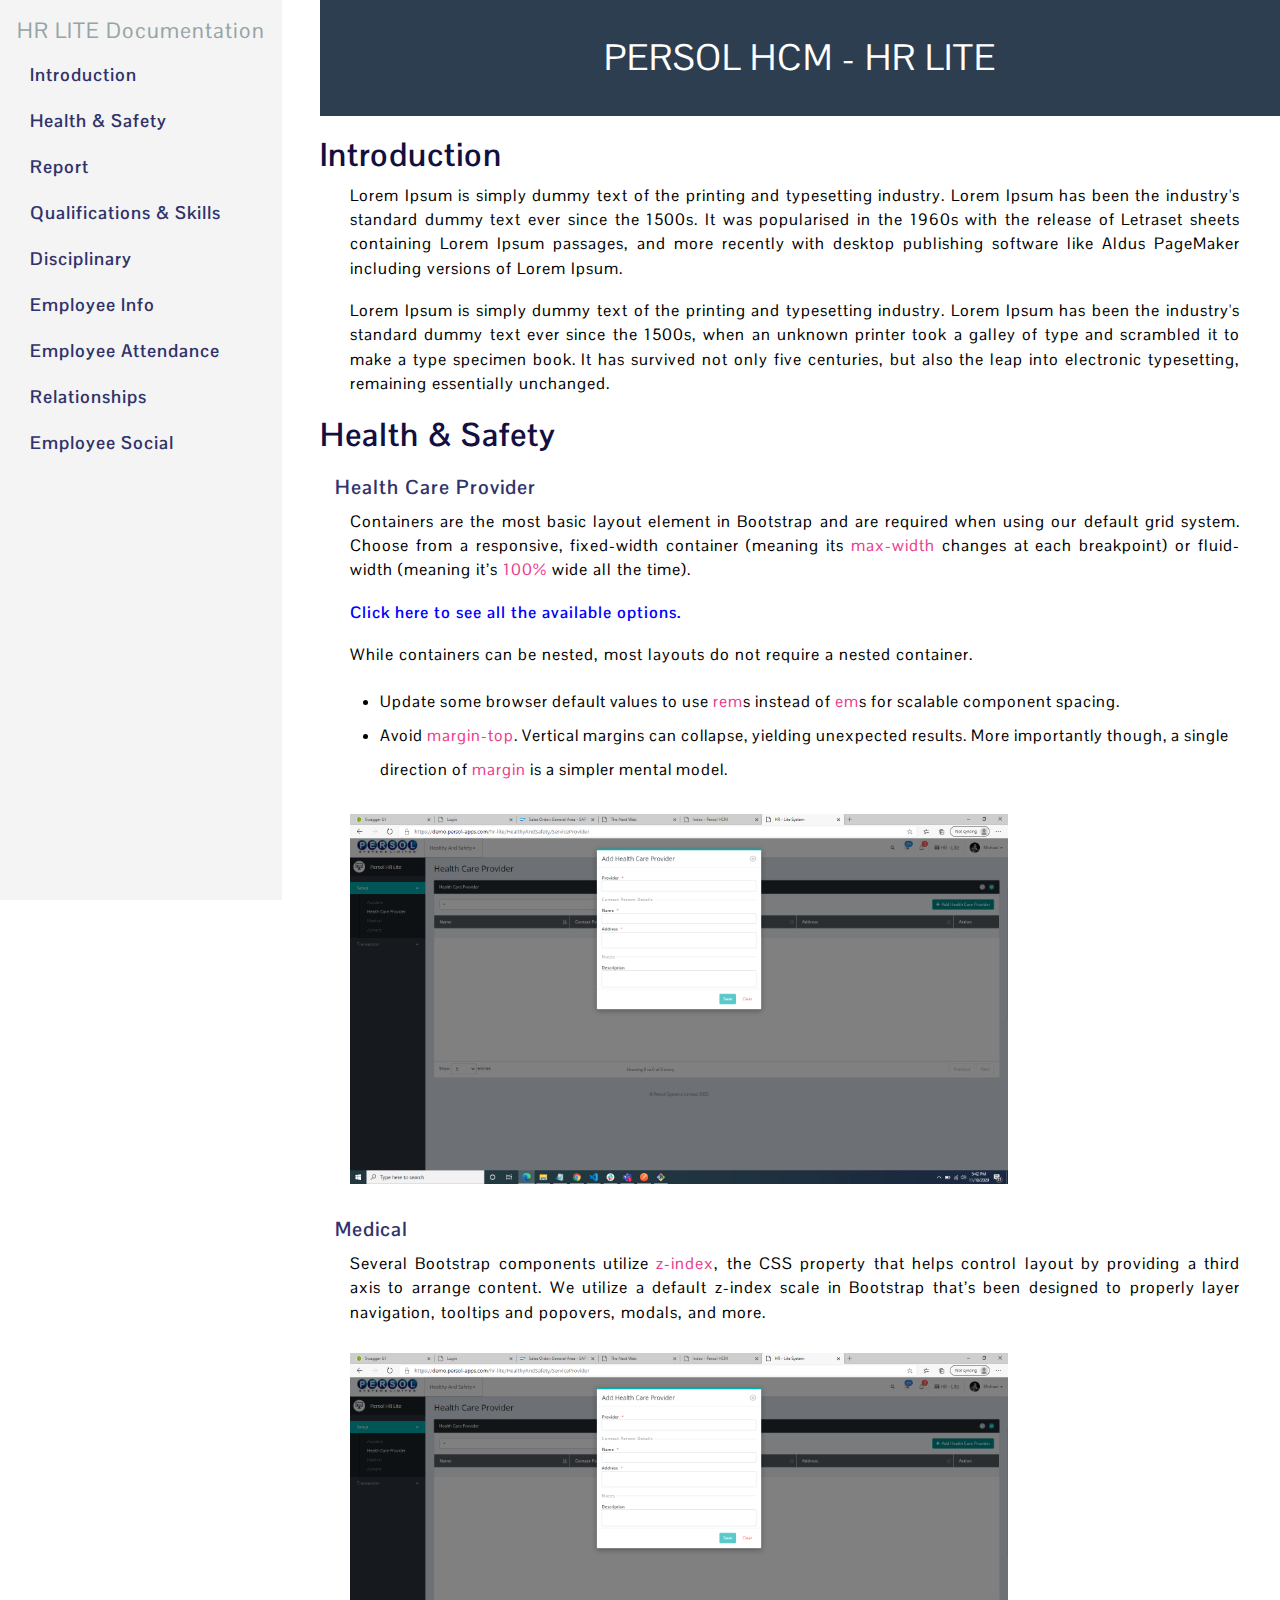
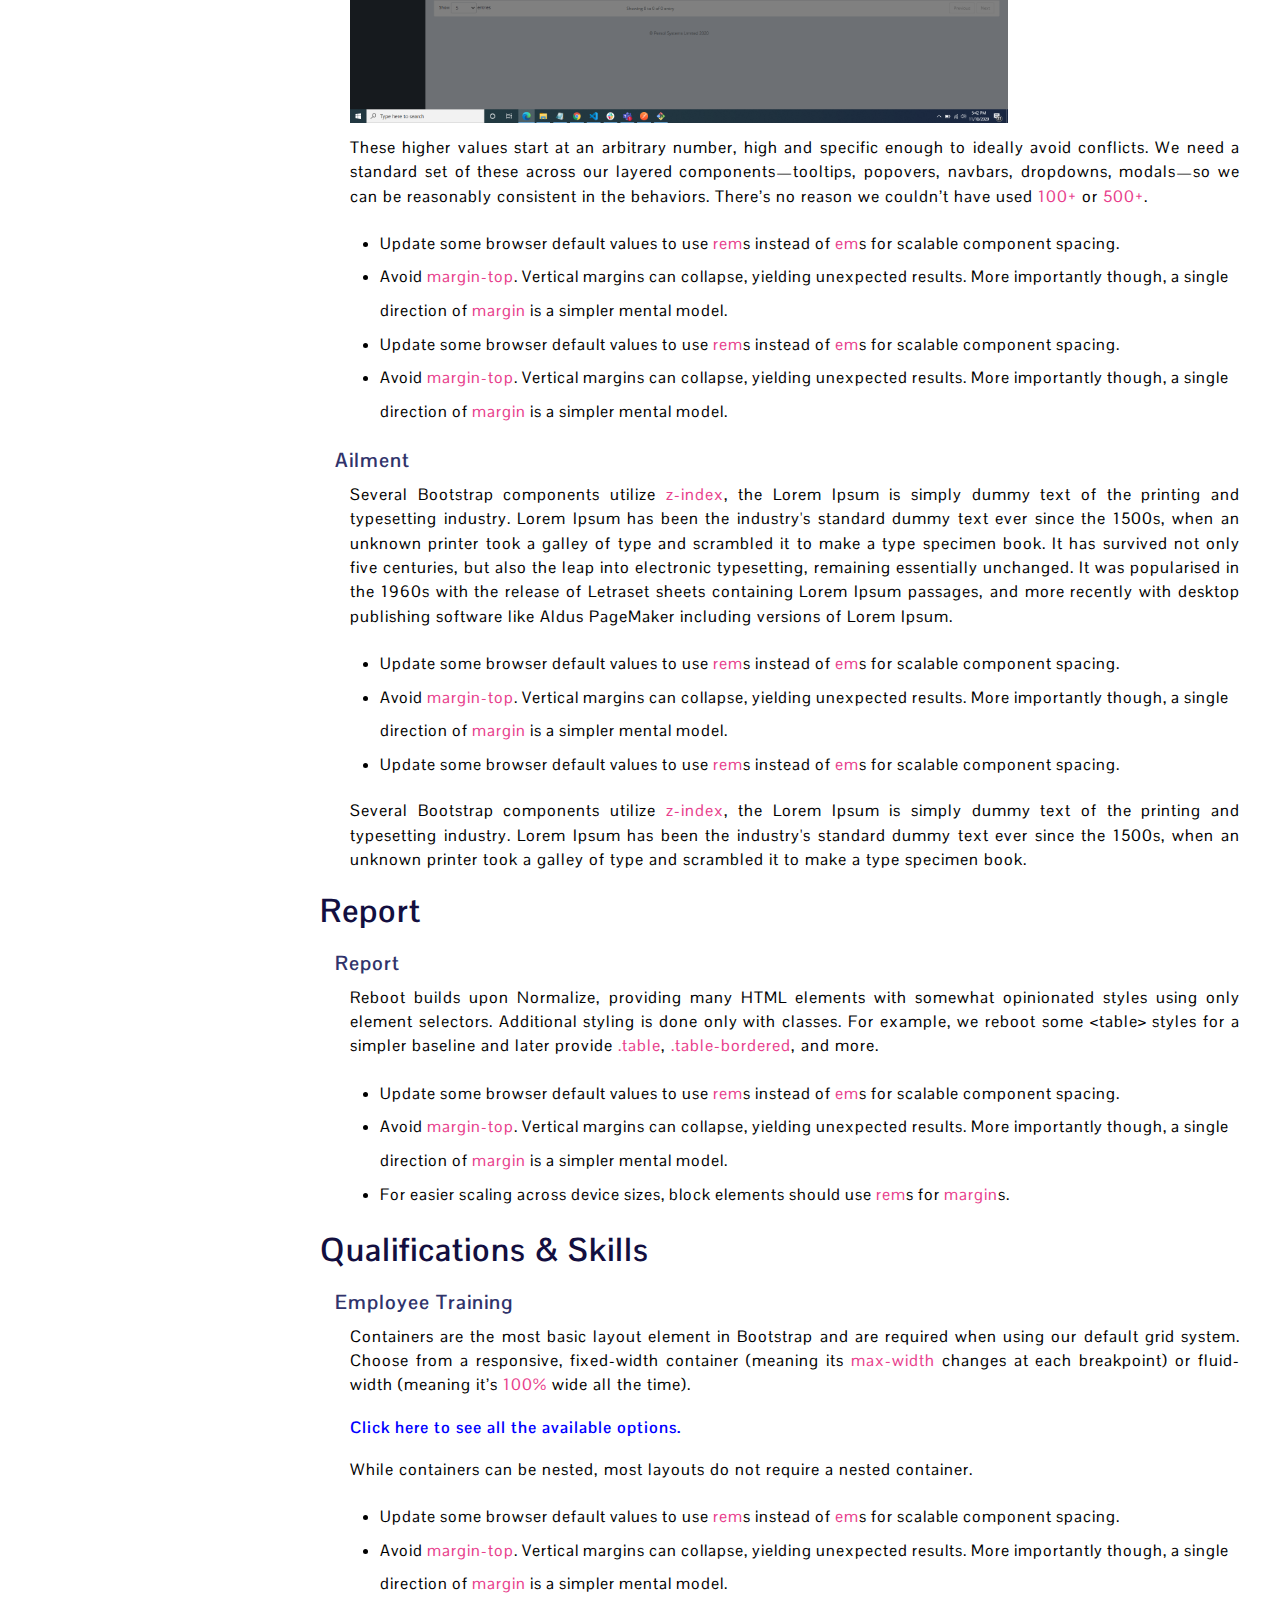
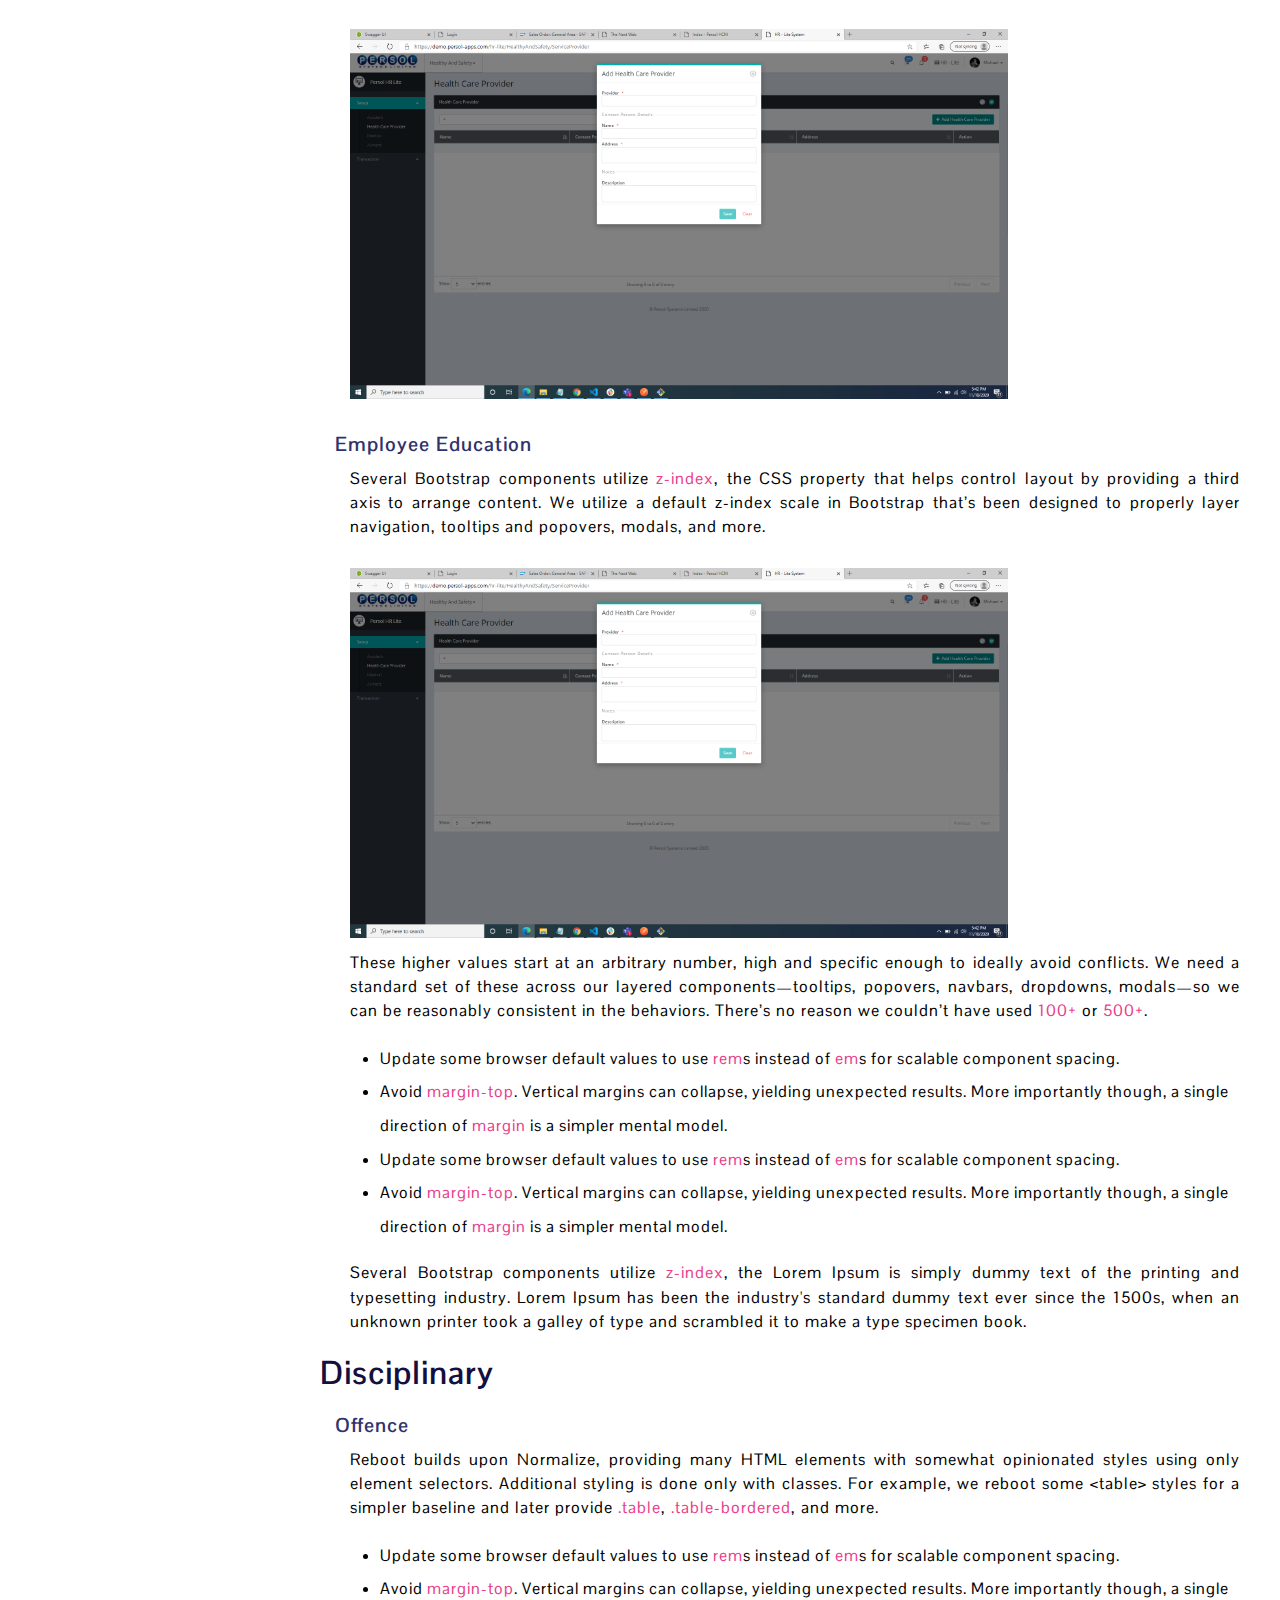
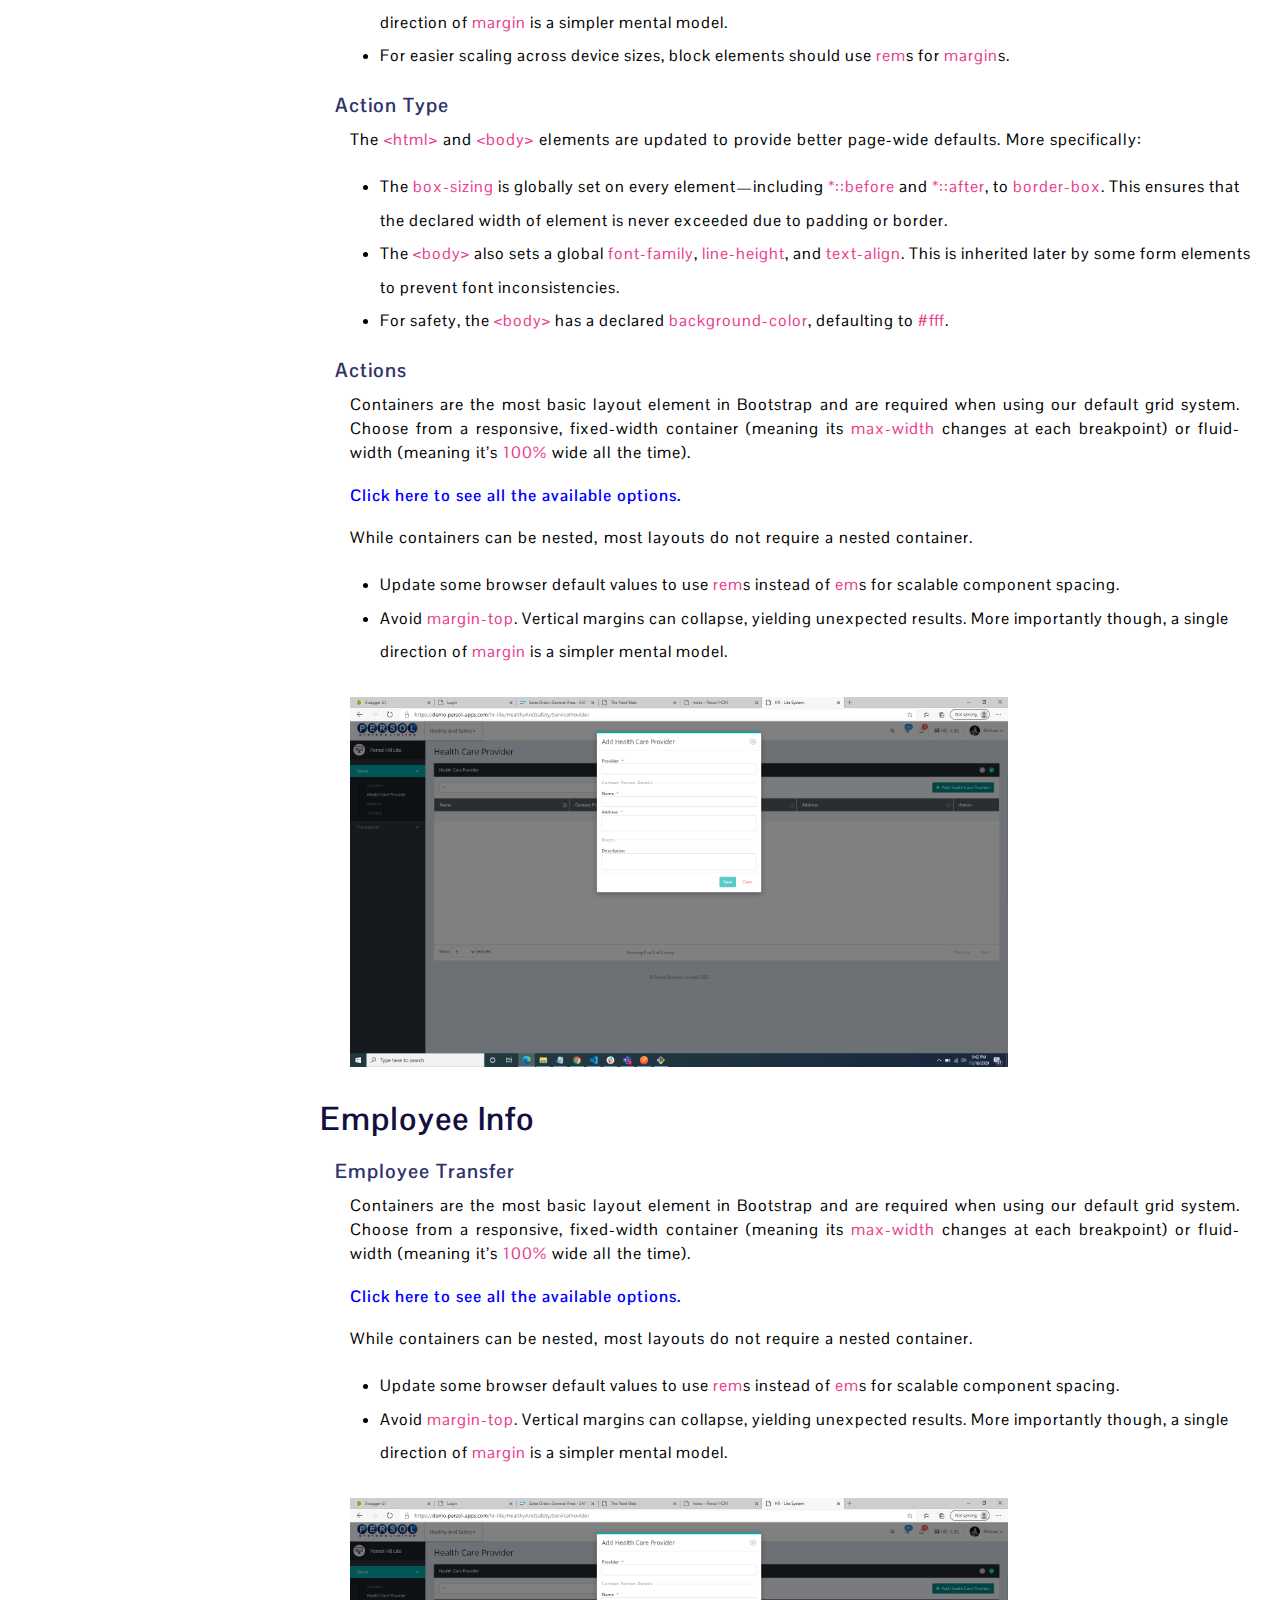
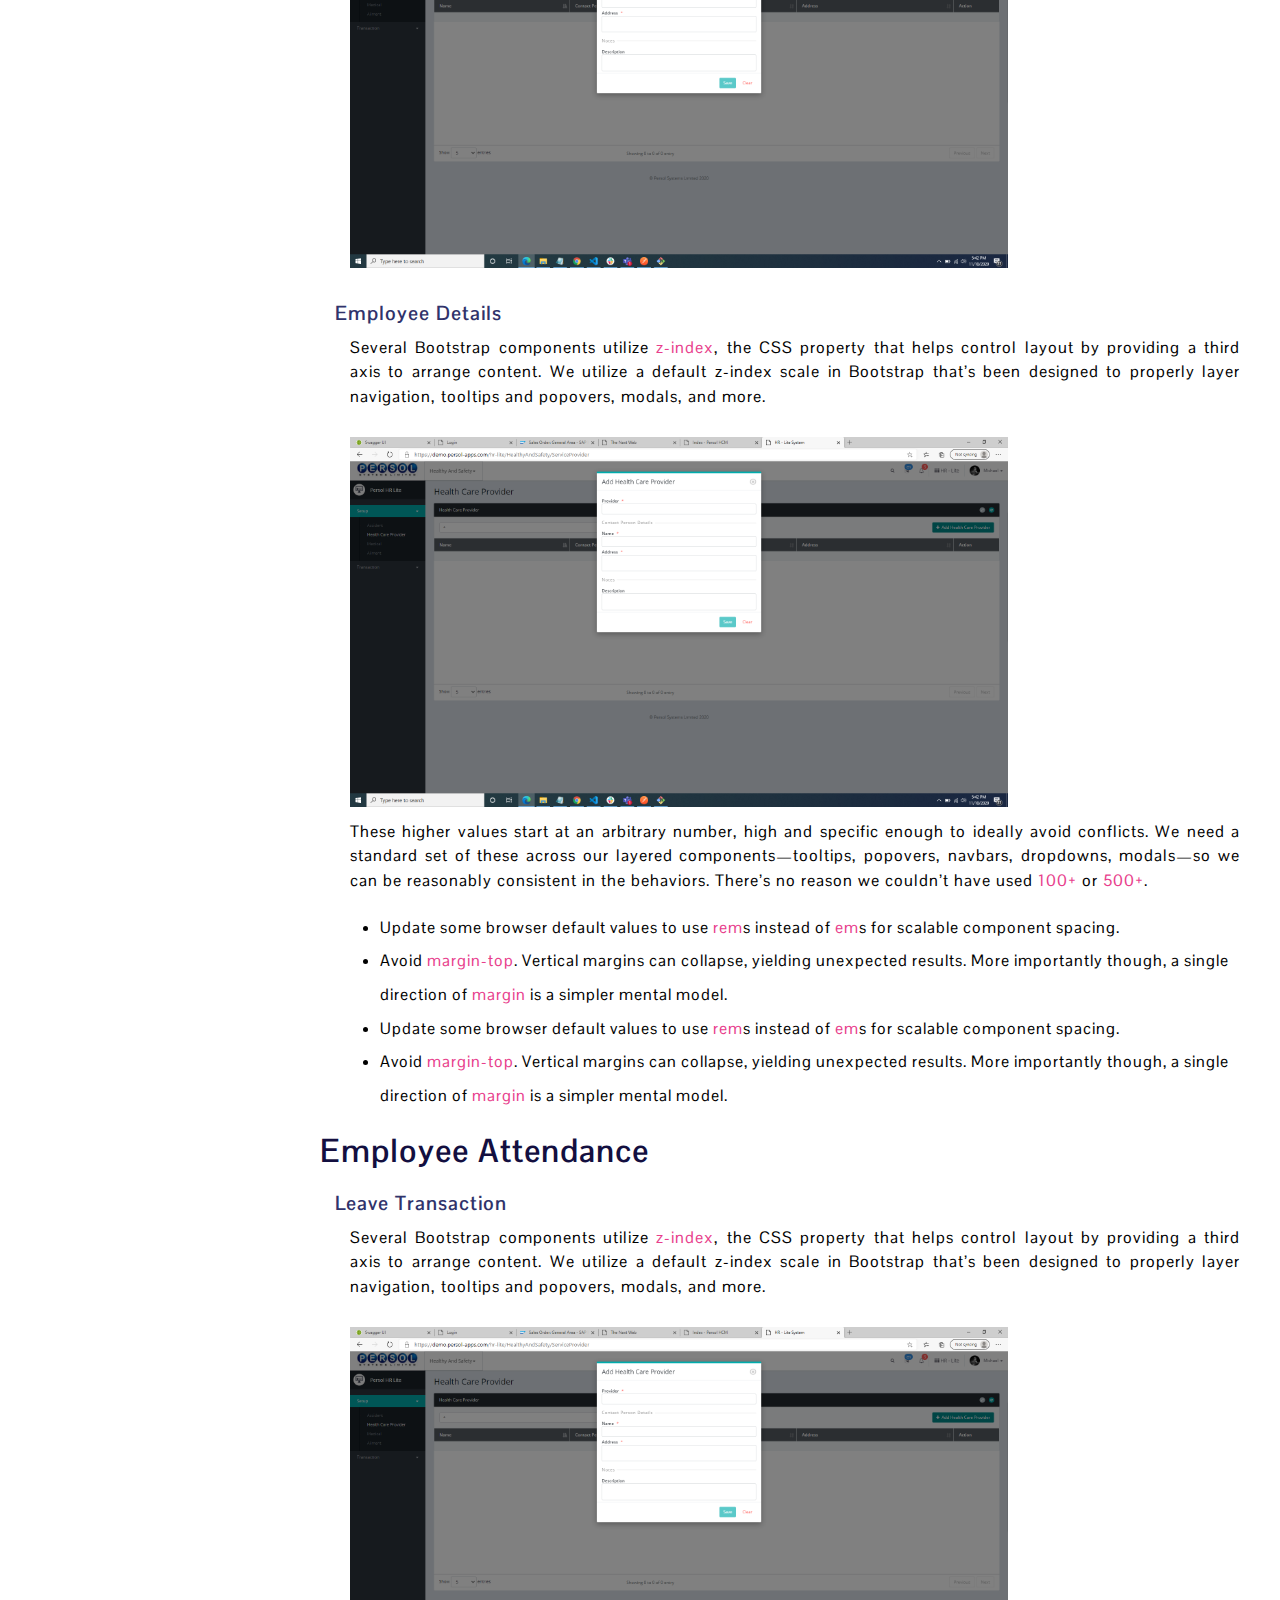
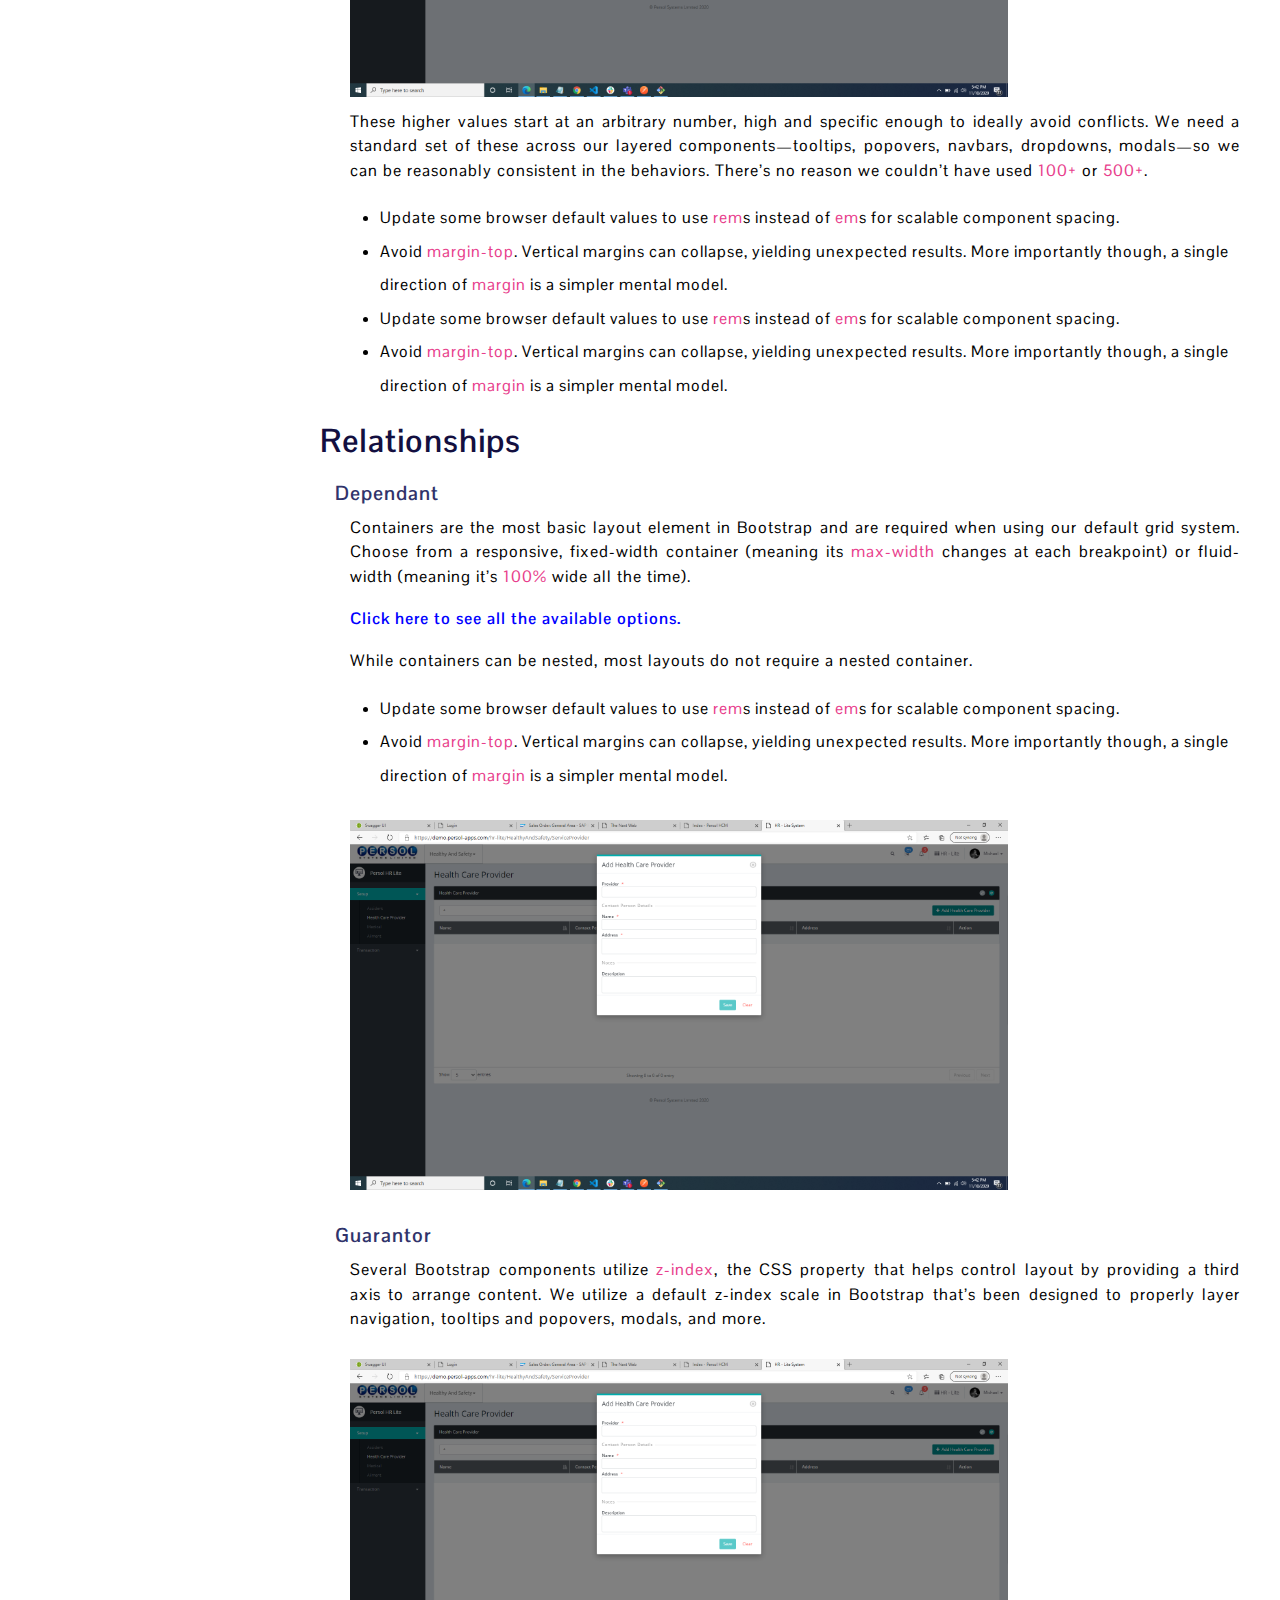
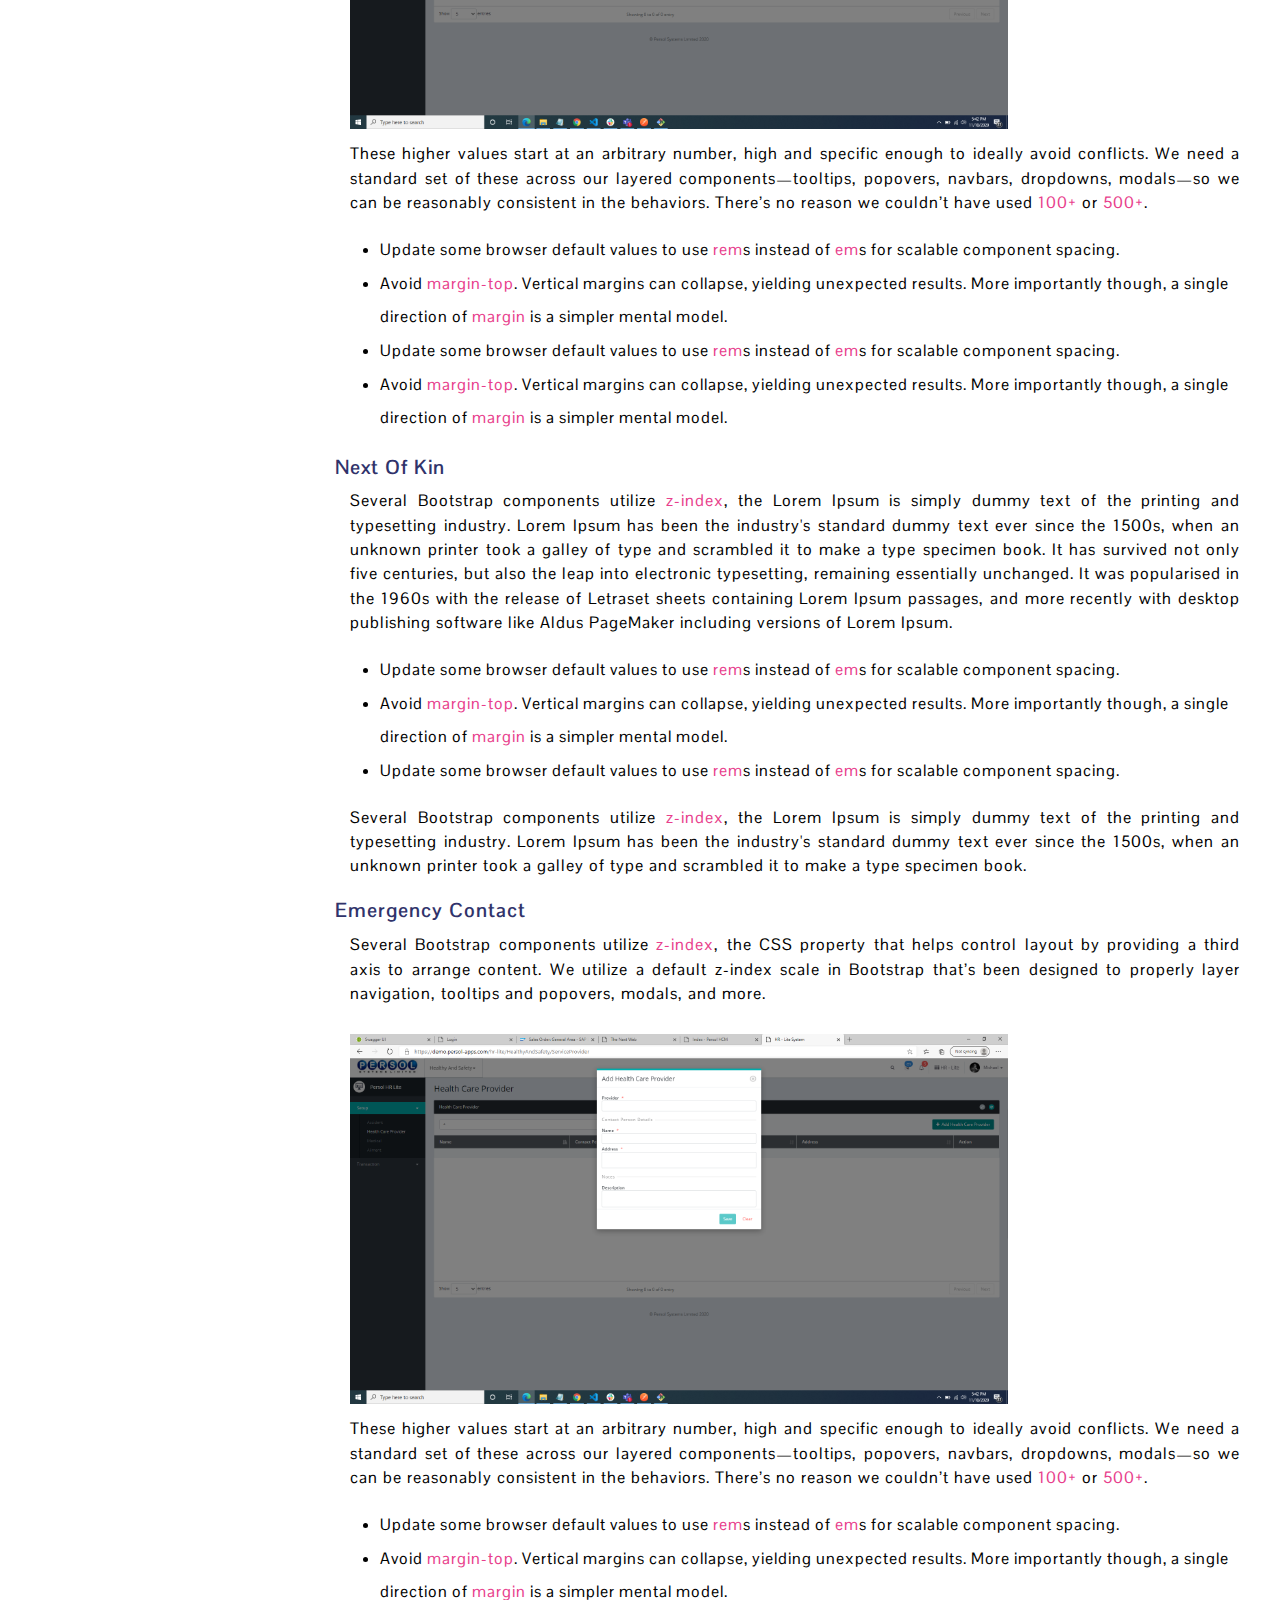
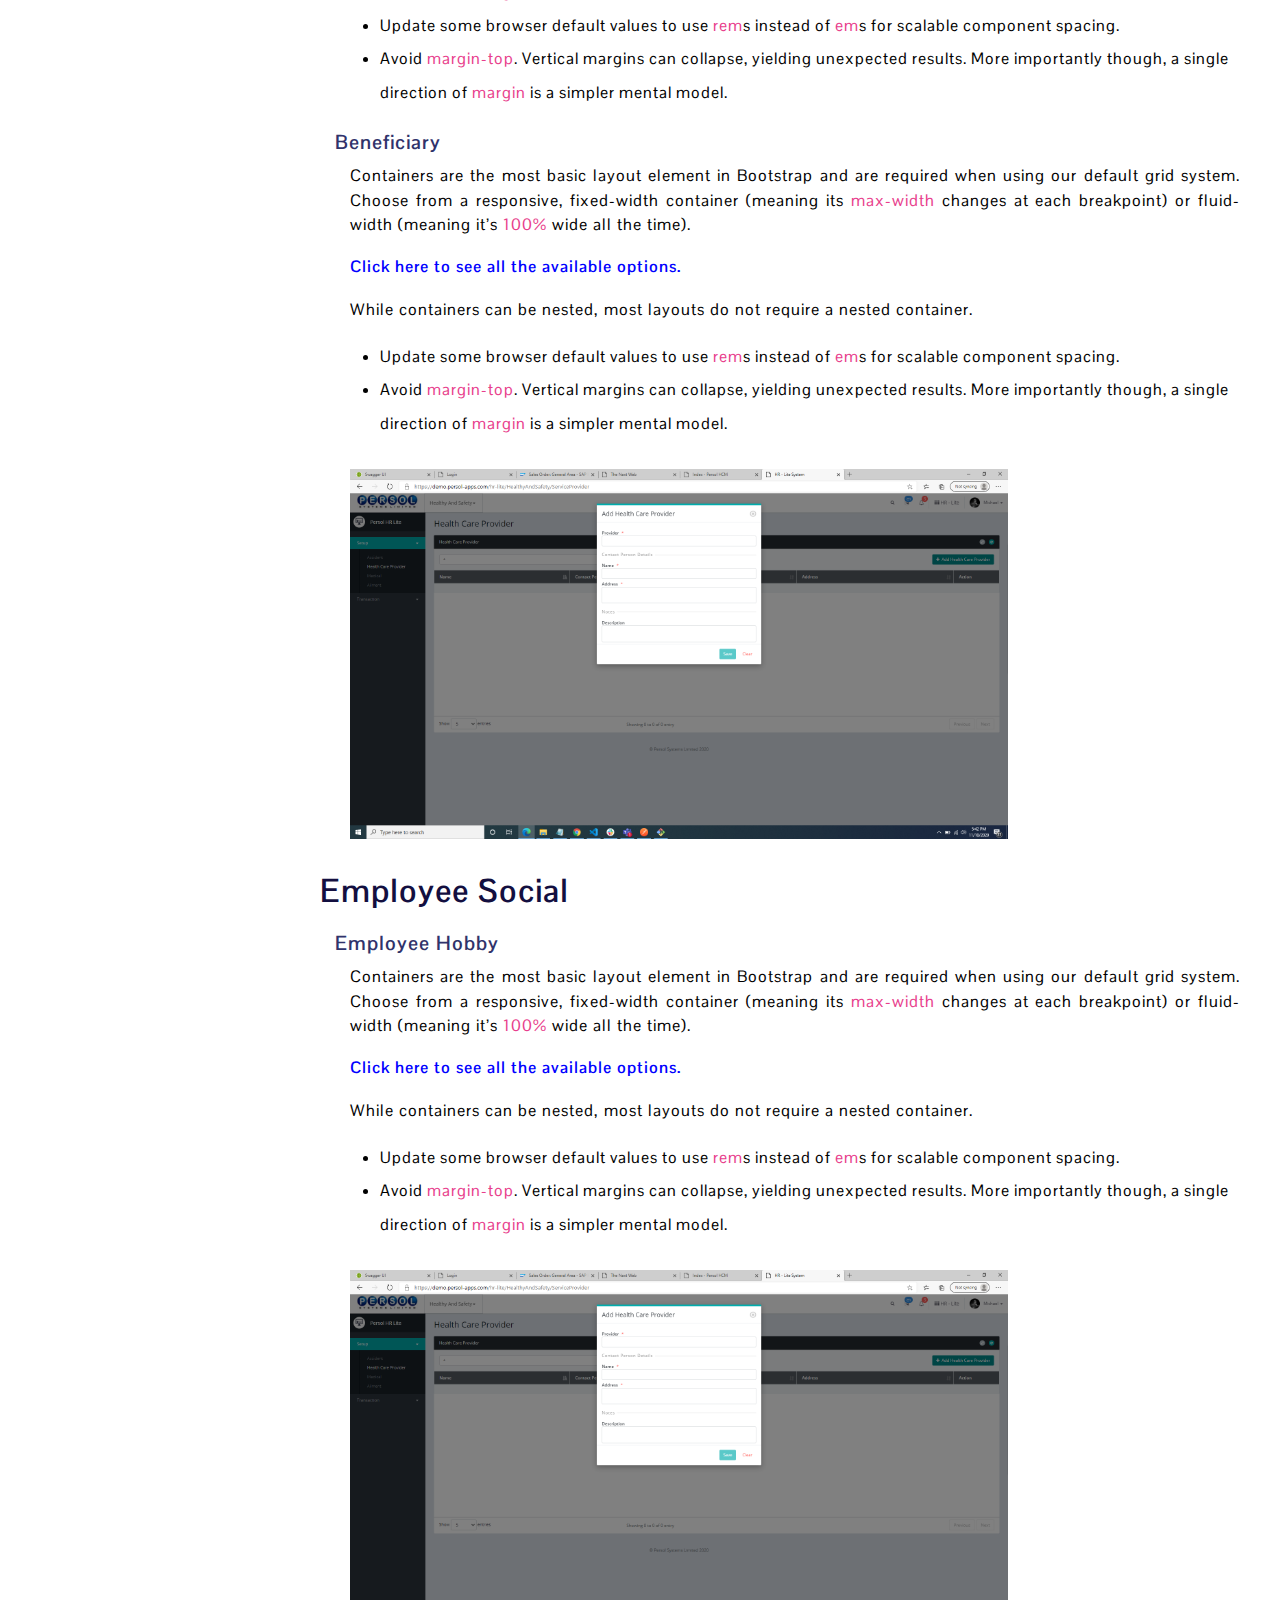
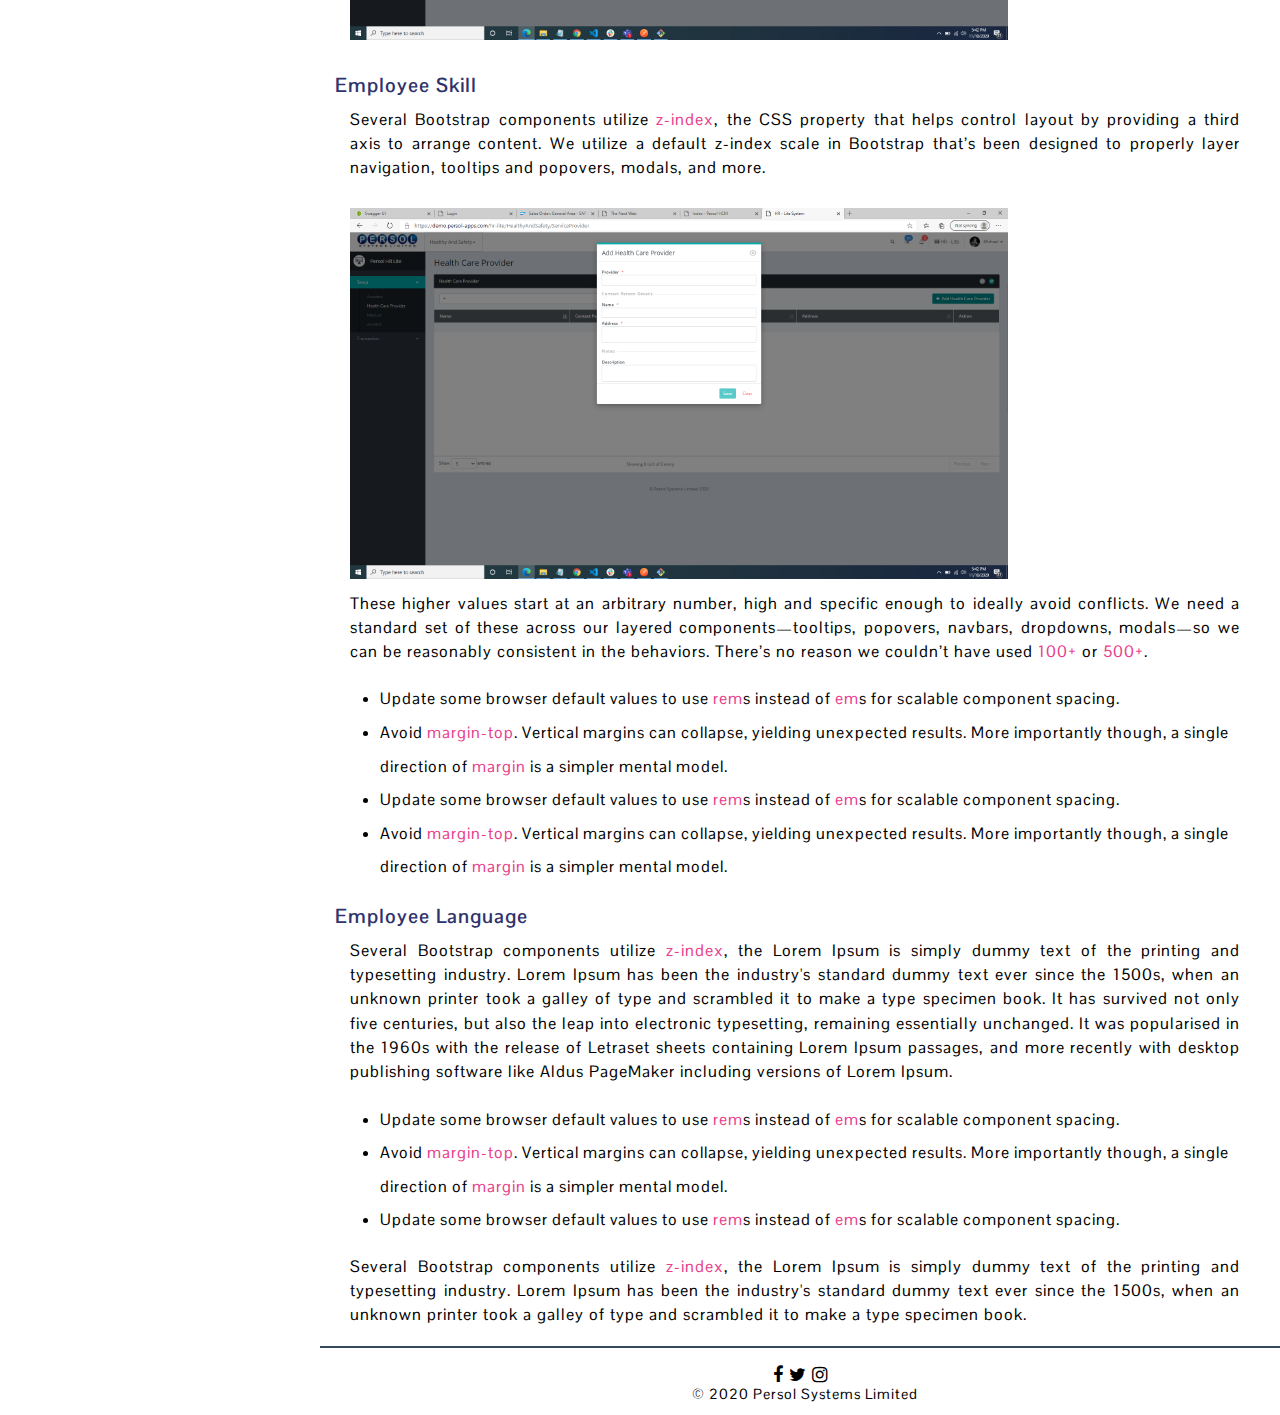
<file: index.html>
<!DOCTYPE html>
<html lang="en">

<head>
    <meta charset="UTF-8">
    <meta name="viewport" content="width=device-width, initial-scale=1.0">
    <title>HR Lite Documentation</title>
    <link rel="stylesheet" href="https://cdnjs.cloudflare.com/ajax/libs/twitter-bootstrap/4.0.0/css/bootstrap.css">
    <link rel="stylesheet" href="https://maxcdn.bootstrapcdn.com/font-awesome/4.7.0/css/font-awesome.min.css">

    <link rel="stylesheet" href="styles/reset.css">
    <link rel="stylesheet" href="styles/style.css">
</head>

<body>
    <div class="container-fluid">
        <div class="row">

            <div class="col docs-content">
                <nav id="navbar">
                    <ul class="nav flex-column">
                        <header>HR LITE Documentation</header>
                        <li class="nav-item">
                            <a class="nav-link introduction" href="#Introduction">Introduction</a>
                        </li>
                        <li class="nav-item">
                            <a class="nav-link healthSafety" href="#healthSafety">Health & Safety</a>
                        </li>
                        <li class="nav-item">
                            <a class="nav-link report" href="#report">Report</a>
                        </li>
                        <li class="nav-item">
                            <a class="nav-link qualification" href="#qualification">Qualifications & Skills</a>
                        </li>
                        <li class="nav-item">
                            <a class="nav-link disciplinary" href="#disciplinary">Disciplinary</a>
                        </li>
                        <li class="nav-item">
                            <a class="nav-link employeeInfo" href="#employeeInfo">Employee Info</a>
                        </li>
                        <li class="nav-item">
                            <a class="nav-link employeeAttendance" href="#employeeAttendance">Employee Attendance</a>
                        </li>
                        <li class="nav-item">
                            <a class="nav-link relationships" href="#relationships">Relationships</a>
                        </li>
                        <li class="nav-item">
                            <a class="nav-link employeeSocial" href="#employeeSocial">Employee Social</a>
                        </li>
                    </ul>
                </nav>
            </div>

            <div class="col-md-9 docs-content">
                <main id="main-doc">
                    <div class="head-box">
                        <h1>PERSOL HCM - HR LITE</h1>
                    </div>

                    <section class="main-section" id="Introduction">
                        <header>
                            <h2>Introduction</h2>
                        </header>
                        <article>
                            <p>Lorem Ipsum is simply dummy text of the printing and typesetting industry. Lorem
                                Ipsum has been the industry's standard dummy text ever since the 1500s. It was
                                popularised in the 1960s with
                                the
                                release of Letraset sheets containing Lorem Ipsum passages, and more recently with
                                desktop publishing
                                software like
                                Aldus PageMaker including versions of Lorem Ipsum.</p>
                            <p>Lorem Ipsum is simply dummy text of the printing and typesetting industry. Lorem Ipsum
                                has been the
                                industry's
                                standard dummy text ever since the 1500s, when an unknown printer took a galley of type
                                and scrambled it to
                                make a
                                type specimen book. It has survived not only five centuries, but also the leap into
                                electronic typesetting,
                                remaining essentially unchanged. </p>

                    </section>

                    <section class="main-section" id="healthSafety">
                        <header>
                            <h2>Health & Safety</h2>
                        </header>
                        <article>
                            <h3>Health Care Provider</h3>
                            <p>Containers are the most basic layout element in Bootstrap and are required when using our
                                default grid system. Choose from a responsive, fixed-width container (meaning its <code
                                    class="highlight-rouge">max-width</code> changes at each breakpoint) or fluid-width
                                (meaning it’s <code class="highlight-rouge">100%</code> wide all the time).</p>

                            <p><a class="anchor-links">Click here to see all the available options.</a></p>

                            <!-- <pre>
                                <code>&lt;div class="container">&lt;/div&gt;</code>
                            </pre> -->

                            <p>While containers can be nested, most layouts do not require a nested container.</p>

                            <ul class="ordered-list">
                                <li>Update some browser default values to use <code class="highlight-rouge">rem</code>s
                                    instead of <code class="highlight-rouge">em</code>s for scalable component spacing.
                                </li>
                                <li>Avoid <code class="highlight-rouge">margin-top</code>. Vertical margins can
                                    collapse, yielding unexpected results. More importantly though, a single direction
                                    of <code class="highlight-rouge">margin</code> is a simpler mental model.</li>
                            </ul>

                            <img src="images/hcm1.png" class="main-section-image" />

                            <!-- <pre>
                                <code>&lt;div class="container-fluid">...&lt;/div&gt;</code>
                            </pre> 

                            <ul class="ordered-list">
                                <li>Update some browser default values to use <code class="highlight-rouge">rem</code>s
                                    instead of <code class="highlight-rouge">em</code>s for scalable component spacing.
                                </li>
                                <li>Avoid <code class="highlight-rouge">margin-top</code>. Vertical margins can
                                    collapse, yielding unexpected results. More importantly though, a single direction
                                    of <code class="highlight-rouge">margin</code> is a simpler mental model.</li>
                                <li>For easier scaling across device sizes, block elements should use <code class="highlight-rouge">rem</code>s
                                    for <code class="highlight-rouge">margin</code>s.</li>
                            </ul> -->

                            <h3>Medical</h3>
                            <p>Several Bootstrap components utilize <code class="highlight-rouge">z-index</code>, the
                                CSS property that helps control layout by providing a third axis to arrange content. We
                                utilize a default z-index scale in Bootstrap that’s been designed to properly layer
                                navigation, tooltips and popovers, modals, and more.</p>

                            <img src="images/hcm1.png" class="main-section-image" />

                            <p>These higher values start at an arbitrary number, high and specific enough to ideally
                                avoid conflicts. We need a standard set of these across our layered components—tooltips,
                                popovers, navbars, dropdowns, modals—so we can be reasonably consistent in the
                                behaviors. There’s no reason we couldn’t have used <code
                                    class="highlight-rouge">100+</code> or <code class="highlight-rouge">500+</code>.
                            </p>

                            <ul class="ordered-list">
                                <li>Update some browser default values to use <code class="highlight-rouge">rem</code>s
                                    instead of <code class="highlight-rouge">em</code>s for scalable component spacing.
                                </li>
                                <li>Avoid <code class="highlight-rouge">margin-top</code>. Vertical margins can
                                    collapse, yielding unexpected results. More importantly though, a single direction
                                    of <code class="highlight-rouge">margin</code> is a simpler mental model.</li>
                                <li>Update some browser default values to use <code class="highlight-rouge">rem</code>s
                                    instead of <code class="highlight-rouge">em</code>s for scalable component spacing.
                                </li>
                                <li>Avoid <code class="highlight-rouge">margin-top</code>. Vertical margins can
                                    collapse, yielding unexpected results. More importantly though, a single direction
                                    of <code class="highlight-rouge">margin</code> is a simpler mental model.</li>
                            </ul>

                            <h3>Ailment</h3>
                            <p>Several Bootstrap components utilize <code class="highlight-rouge">z-index</code>, the
                                Lorem Ipsum is simply dummy text of the printing and typesetting industry. Lorem Ipsum
                                has been the industry's standard dummy text ever since the 1500s, when an unknown
                                printer took a galley of type and scrambled it to make a type specimen book. It has
                                survived not only five centuries, but also the leap into electronic typesetting,
                                remaining essentially unchanged. It was popularised in the 1960s with the release of
                                Letraset sheets containing Lorem Ipsum passages, and more recently with desktop
                                publishing software like Aldus PageMaker including versions of Lorem Ipsum.</p>

                            <ul class="ordered-list">
                                <li>Update some browser default values to use <code class="highlight-rouge">rem</code>s
                                    instead of <code class="highlight-rouge">em</code>s for scalable component spacing.
                                </li>
                                <li>Avoid <code class="highlight-rouge">margin-top</code>. Vertical margins can
                                    collapse, yielding unexpected results. More importantly though, a single direction
                                    of <code class="highlight-rouge">margin</code> is a simpler mental model.</li>
                                <li>Update some browser default values to use <code class="highlight-rouge">rem</code>s
                                    instead of <code class="highlight-rouge">em</code>s for scalable component spacing.
                                </li>
                            </ul>

                            <p>Several Bootstrap components utilize <code class="highlight-rouge">z-index</code>, the
                                Lorem Ipsum is simply dummy text of the printing and typesetting industry. Lorem Ipsum
                                has been the industry's standard dummy text ever since the 1500s, when an unknown
                                printer took a galley of type and scrambled it to make a type specimen book.</p>

                        </article>
                    </section>

                    <section class="main-section" id="report">
                        <header>
                            <h2>Report</h2>
                        </header>
                        <article>
                            <h3>Report</h3>
                            <p>Reboot builds upon Normalize, providing many HTML elements with somewhat opinionated
                                styles using only element selectors. Additional styling is done only with classes. For
                                example, we reboot some &lt;table&gt; styles for a simpler baseline and later provide
                                <code class="highlight-rouge">.table</code>, <code
                                    class="highlight-rouge">.table-bordered</code>, and more.</p>
                            <ul class="ordered-list">
                                <li>Update some browser default values to use <code class="highlight-rouge">rem</code>s
                                    instead of <code class="highlight-rouge">em</code>s for scalable component spacing.
                                </li>
                                <li>Avoid <code class="highlight-rouge">margin-top</code>. Vertical margins can
                                    collapse, yielding unexpected results. More importantly though, a single direction
                                    of <code class="highlight-rouge">margin</code> is a simpler mental model.</li>
                                <li>For easier scaling across device sizes, block elements should use <code
                                        class="highlight-rouge">rem</code>s
                                    for <code class="highlight-rouge">margin</code>s.</li>
                            </ul>

                        </article>
                    </section>

                    <section class="main-section" id="qualification">
                        <header>
                            <h2>Qualifications & Skills</h2>
                        </header>
                        <article>
                            <h3>Employee Training</h3>
                            <p>Containers are the most basic layout element in Bootstrap and are required when using our
                                default grid system. Choose from a responsive, fixed-width container (meaning its <code
                                    class="highlight-rouge">max-width</code> changes at each breakpoint) or fluid-width
                                (meaning it’s <code class="highlight-rouge">100%</code> wide all the time).</p>

                                <p><a class="anchor-links">Click here to see all the available options.</a></p>

                            <!-- <pre>
                                <code>&lt;div class="container">&lt;/div&gt;</code>
                            </pre> -->

                            <p>While containers can be nested, most layouts do not require a nested container.</p>

                            <ul class="ordered-list">
                                <li>Update some browser default values to use <code class="highlight-rouge">rem</code>s
                                    instead of <code class="highlight-rouge">em</code>s for scalable component spacing.
                                </li>
                                <li>Avoid <code class="highlight-rouge">margin-top</code>. Vertical margins can
                                    collapse, yielding unexpected results. More importantly though, a single direction
                                    of <code class="highlight-rouge">margin</code> is a simpler mental model.</li>
                            </ul>

                            <img src="images/hcm1.png" class="main-section-image" />

                            <!-- <pre>
                                <code>&lt;div class="container-fluid">...&lt;/div&gt;</code>
                            </pre> 

                            <ul class="ordered-list">
                                <li>Update some browser default values to use <code class="highlight-rouge">rem</code>s
                                    instead of <code class="highlight-rouge">em</code>s for scalable component spacing.
                                </li>
                                <li>Avoid <code class="highlight-rouge">margin-top</code>. Vertical margins can
                                    collapse, yielding unexpected results. More importantly though, a single direction
                                    of <code class="highlight-rouge">margin</code> is a simpler mental model.</li>
                                <li>For easier scaling across device sizes, block elements should use <code class="highlight-rouge">rem</code>s
                                    for <code class="highlight-rouge">margin</code>s.</li>
                            </ul> -->

                            <h3>Employee Education</h3>
                            <p>Several Bootstrap components utilize <code class="highlight-rouge">z-index</code>, the
                                CSS property that helps control layout by providing a third axis to arrange content. We
                                utilize a default z-index scale in Bootstrap that’s been designed to properly layer
                                navigation, tooltips and popovers, modals, and more.</p>

                            <img src="images/hcm1.png" class="main-section-image" />

                            <p>These higher values start at an arbitrary number, high and specific enough to ideally
                                avoid conflicts. We need a standard set of these across our layered components—tooltips,
                                popovers, navbars, dropdowns, modals—so we can be reasonably consistent in the
                                behaviors. There’s no reason we couldn’t have used <code
                                    class="highlight-rouge">100+</code> or <code class="highlight-rouge">500+</code>.
                            </p>

                            <ul class="ordered-list">
                                <li>Update some browser default values to use <code class="highlight-rouge">rem</code>s
                                    instead of <code class="highlight-rouge">em</code>s for scalable component spacing.
                                </li>
                                <li>Avoid <code class="highlight-rouge">margin-top</code>. Vertical margins can
                                    collapse, yielding unexpected results. More importantly though, a single direction
                                    of <code class="highlight-rouge">margin</code> is a simpler mental model.</li>
                                <li>Update some browser default values to use <code class="highlight-rouge">rem</code>s
                                    instead of <code class="highlight-rouge">em</code>s for scalable component spacing.
                                </li>
                                <li>Avoid <code class="highlight-rouge">margin-top</code>. Vertical margins can
                                    collapse, yielding unexpected results. More importantly though, a single direction
                                    of <code class="highlight-rouge">margin</code> is a simpler mental model.</li>
                            </ul>

                            <p>Several Bootstrap components utilize <code class="highlight-rouge">z-index</code>, the
                                Lorem Ipsum is simply dummy text of the printing and typesetting industry. Lorem Ipsum
                                has been the industry's standard dummy text ever since the 1500s, when an unknown
                                printer took a galley of type and scrambled it to make a type specimen book.</p>

                        </article>
                    </section>

                    <section class="main-section" id="disciplinary">
                        <header>
                            <h2>Disciplinary</h2>
                        </header>
                        <article>
                            <h3>Offence</h3>
                            <p>Reboot builds upon Normalize, providing many HTML elements with somewhat opinionated
                                styles using only element selectors. Additional styling is done only with classes. For
                                example, we reboot some &lt;table&gt; styles for a simpler baseline and later provide
                                <code class="highlight-rouge">.table</code>, <code
                                    class="highlight-rouge">.table-bordered</code>, and more.</p>
                            <ul class="ordered-list">
                                <li>Update some browser default values to use <code class="highlight-rouge">rem</code>s
                                    instead of <code class="highlight-rouge">em</code>s for scalable component spacing.
                                </li>
                                <li>Avoid <code class="highlight-rouge">margin-top</code>. Vertical margins can
                                    collapse, yielding unexpected results. More importantly though, a single direction
                                    of <code class="highlight-rouge">margin</code> is a simpler mental model.</li>
                                <li>For easier scaling across device sizes, block elements should use <code
                                        class="highlight-rouge">rem</code>s
                                    for <code class="highlight-rouge">margin</code>s.</li>
                            </ul>

                            <h3>Action Type</h3>
                            <p>The <code class="highlight-rouge">&lt;html&gt;</code> and <code
                                    class="highlight-rouge">&lt;body&gt;</code>
                                elements are updated to provide better
                                page-wide defaults. More specifically:</p>
                            <ul class="ordered-list">
                                <li>The <code class="highlight-rouge">box-sizing</code> is globally set on every
                                    element—including <code class="highlight-rouge">*::before</code> and <code
                                        class="highlight-rouge">*::after</code>, to <code
                                        class="highlight-rouge">border-box</code>. This
                                    ensures that the declared width
                                    of element is never exceeded due to padding or border.</li>
                                <li>The <code class="highlight-rouge">&lt;body&gt;</code> also sets a global <code
                                        class="highlight-rouge">font-family</code>, <code
                                        class="highlight-rouge">line-height</code>, and <code
                                        class="highlight-rouge">text-align</code>. This is inherited later by some form
                                    elements to prevent font inconsistencies.</li>
                                <li>For safety, the <code class="highlight-rouge">&lt;body&gt;</code> has a declared
                                    <code class="highlight-rouge">background-color</code>, defaulting to <code
                                        class="highlight-rouge">#fff</code>.
                                </li>
                            </ul>

                            <h3>Actions</h3>
                            <p>Containers are the most basic layout element in Bootstrap and are required when using our
                                default grid system. Choose from a responsive, fixed-width container (meaning its <code
                                    class="highlight-rouge">max-width</code> changes at each breakpoint) or fluid-width
                                (meaning it’s <code class="highlight-rouge">100%</code> wide all the time).</p>

                                <p><a class="anchor-links">Click here to see all the available options.</a></p>

                            <!-- <pre>
                                <code>&lt;div class="container">&lt;/div&gt;</code>
                            </pre> -->

                            <p>While containers can be nested, most layouts do not require a nested container.</p>

                            <ul class="ordered-list">
                                <li>Update some browser default values to use <code class="highlight-rouge">rem</code>s
                                    instead of <code class="highlight-rouge">em</code>s for scalable component spacing.
                                </li>
                                <li>Avoid <code class="highlight-rouge">margin-top</code>. Vertical margins can
                                    collapse, yielding unexpected results. More importantly though, a single direction
                                    of <code class="highlight-rouge">margin</code> is a simpler mental model.</li>
                            </ul>

                            <img src="images/hcm1.png" class="main-section-image" />
                        </article>
                    </section>

                    <section class="main-section" id="employeeInfo">
                        <header>
                            <h2>Employee Info</h2>
                        </header>
                        <article>
                            <h3>Employee Transfer</h3>
                            <p>Containers are the most basic layout element in Bootstrap and are required when using our
                                default grid system. Choose from a responsive, fixed-width container (meaning its <code
                                    class="highlight-rouge">max-width</code> changes at each breakpoint) or fluid-width
                                (meaning it’s <code class="highlight-rouge">100%</code> wide all the time).</p>

                                <p><a class="anchor-links">Click here to see all the available options.</a></p>

                            <!-- <pre>
                                <code>&lt;div class="container">&lt;/div&gt;</code>
                            </pre> -->

                            <p>While containers can be nested, most layouts do not require a nested container.</p>

                            <ul class="ordered-list">
                                <li>Update some browser default values to use <code class="highlight-rouge">rem</code>s
                                    instead of <code class="highlight-rouge">em</code>s for scalable component spacing.
                                </li>
                                <li>Avoid <code class="highlight-rouge">margin-top</code>. Vertical margins can
                                    collapse, yielding unexpected results. More importantly though, a single direction
                                    of <code class="highlight-rouge">margin</code> is a simpler mental model.</li>
                            </ul>

                            <img src="images/hcm1.png" class="main-section-image" />

                            <!-- <pre>
                                <code>&lt;div class="container-fluid">...&lt;/div&gt;</code>
                            </pre> 

                            <ul class="ordered-list">
                                <li>Update some browser default values to use <code class="highlight-rouge">rem</code>s
                                    instead of <code class="highlight-rouge">em</code>s for scalable component spacing.
                                </li>
                                <li>Avoid <code class="highlight-rouge">margin-top</code>. Vertical margins can
                                    collapse, yielding unexpected results. More importantly though, a single direction
                                    of <code class="highlight-rouge">margin</code> is a simpler mental model.</li>
                                <li>For easier scaling across device sizes, block elements should use <code class="highlight-rouge">rem</code>s
                                    for <code class="highlight-rouge">margin</code>s.</li>
                            </ul> -->

                            <h3>Employee Details</h3>
                            <p>Several Bootstrap components utilize <code class="highlight-rouge">z-index</code>, the
                                CSS property that helps control layout by providing a third axis to arrange content. We
                                utilize a default z-index scale in Bootstrap that’s been designed to properly layer
                                navigation, tooltips and popovers, modals, and more.</p>

                            <img src="images/hcm1.png" class="main-section-image" />

                            <p>These higher values start at an arbitrary number, high and specific enough to ideally
                                avoid conflicts. We need a standard set of these across our layered components—tooltips,
                                popovers, navbars, dropdowns, modals—so we can be reasonably consistent in the
                                behaviors. There’s no reason we couldn’t have used <code
                                    class="highlight-rouge">100+</code> or <code class="highlight-rouge">500+</code>.
                            </p>

                            <ul class="ordered-list">
                                <li>Update some browser default values to use <code class="highlight-rouge">rem</code>s
                                    instead of <code class="highlight-rouge">em</code>s for scalable component spacing.
                                </li>
                                <li>Avoid <code class="highlight-rouge">margin-top</code>. Vertical margins can
                                    collapse, yielding unexpected results. More importantly though, a single direction
                                    of <code class="highlight-rouge">margin</code> is a simpler mental model.</li>
                                <li>Update some browser default values to use <code class="highlight-rouge">rem</code>s
                                    instead of <code class="highlight-rouge">em</code>s for scalable component spacing.
                                </li>
                                <li>Avoid <code class="highlight-rouge">margin-top</code>. Vertical margins can
                                    collapse, yielding unexpected results. More importantly though, a single direction
                                    of <code class="highlight-rouge">margin</code> is a simpler mental model.</li>
                            </ul>

                        </article>
                    </section>

                    <section class="main-section" id="employeeAttendance">
                        <header>
                            <h2>Employee Attendance</h2>
                        </header>
                        <article>
                            <h3>Leave Transaction</h3>
                            <p>Several Bootstrap components utilize <code class="highlight-rouge">z-index</code>, the
                                CSS property that helps control layout by providing a third axis to arrange content. We
                                utilize a default z-index scale in Bootstrap that’s been designed to properly layer
                                navigation, tooltips and popovers, modals, and more.</p>

                            <img src="images/hcm1.png" class="main-section-image" />

                            <p>These higher values start at an arbitrary number, high and specific enough to ideally
                                avoid conflicts. We need a standard set of these across our layered components—tooltips,
                                popovers, navbars, dropdowns, modals—so we can be reasonably consistent in the
                                behaviors. There’s no reason we couldn’t have used <code
                                    class="highlight-rouge">100+</code> or <code class="highlight-rouge">500+</code>.
                            </p>

                            <ul class="ordered-list">
                                <li>Update some browser default values to use <code class="highlight-rouge">rem</code>s
                                    instead of <code class="highlight-rouge">em</code>s for scalable component spacing.
                                </li>
                                <li>Avoid <code class="highlight-rouge">margin-top</code>. Vertical margins can
                                    collapse, yielding unexpected results. More importantly though, a single direction
                                    of <code class="highlight-rouge">margin</code> is a simpler mental model.</li>
                                <li>Update some browser default values to use <code class="highlight-rouge">rem</code>s
                                    instead of <code class="highlight-rouge">em</code>s for scalable component spacing.
                                </li>
                                <li>Avoid <code class="highlight-rouge">margin-top</code>. Vertical margins can
                                    collapse, yielding unexpected results. More importantly though, a single direction
                                    of <code class="highlight-rouge">margin</code> is a simpler mental model.</li>
                            </ul>

                        </article>
                    </section>

                    <section class="main-section" id="relationships">
                        <header>
                            <h2>Relationships</h2>
                        </header>
                        <article>
                            <h3>Dependant</h3>
                            <p>Containers are the most basic layout element in Bootstrap and are required when using our
                                default grid system. Choose from a responsive, fixed-width container (meaning its <code
                                    class="highlight-rouge">max-width</code> changes at each breakpoint) or fluid-width
                                (meaning it’s <code class="highlight-rouge">100%</code> wide all the time).</p>
                        
                                <p><a class="anchor-links">Click here to see all the available options.</a></p>
                        
                            <!-- <pre>
                                                        <code>&lt;div class="container">&lt;/div&gt;</code>
                                                    </pre> -->
                        
                            <p>While containers can be nested, most layouts do not require a nested container.</p>
                        
                            <ul class="ordered-list">
                                <li>Update some browser default values to use <code class="highlight-rouge">rem</code>s
                                    instead of <code class="highlight-rouge">em</code>s for scalable component spacing.
                                </li>
                                <li>Avoid <code class="highlight-rouge">margin-top</code>. Vertical margins can
                                    collapse, yielding unexpected results. More importantly though, a single direction
                                    of <code class="highlight-rouge">margin</code> is a simpler mental model.</li>
                            </ul>
                        
                            <img src="images/hcm1.png" class="main-section-image" />
                        
                            <!-- <pre>
                                                        <code>&lt;div class="container-fluid">...&lt;/div&gt;</code>
                                                    </pre> 
                        
                                                    <ul class="ordered-list">
                                                        <li>Update some browser default values to use <code class="highlight-rouge">rem</code>s
                                                            instead of <code class="highlight-rouge">em</code>s for scalable component spacing.
                                                        </li>
                                                        <li>Avoid <code class="highlight-rouge">margin-top</code>. Vertical margins can
                                                            collapse, yielding unexpected results. More importantly though, a single direction
                                                            of <code class="highlight-rouge">margin</code> is a simpler mental model.</li>
                                                        <li>For easier scaling across device sizes, block elements should use <code class="highlight-rouge">rem</code>s
                                                            for <code class="highlight-rouge">margin</code>s.</li>
                                                    </ul> -->
                        
                            <h3>Guarantor</h3>
                            <p>Several Bootstrap components utilize <code class="highlight-rouge">z-index</code>, the
                                CSS property that helps control layout by providing a third axis to arrange content. We
                                utilize a default z-index scale in Bootstrap that’s been designed to properly layer
                                navigation, tooltips and popovers, modals, and more.</p>
                        
                            <img src="images/hcm1.png" class="main-section-image" />
                        
                            <p>These higher values start at an arbitrary number, high and specific enough to ideally
                                avoid conflicts. We need a standard set of these across our layered components—tooltips,
                                popovers, navbars, dropdowns, modals—so we can be reasonably consistent in the
                                behaviors. There’s no reason we couldn’t have used <code class="highlight-rouge">100+</code> or <code
                                    class="highlight-rouge">500+</code>.
                            </p>
                        
                            <ul class="ordered-list">
                                <li>Update some browser default values to use <code class="highlight-rouge">rem</code>s
                                    instead of <code class="highlight-rouge">em</code>s for scalable component spacing.
                                </li>
                                <li>Avoid <code class="highlight-rouge">margin-top</code>. Vertical margins can
                                    collapse, yielding unexpected results. More importantly though, a single direction
                                    of <code class="highlight-rouge">margin</code> is a simpler mental model.</li>
                                <li>Update some browser default values to use <code class="highlight-rouge">rem</code>s
                                    instead of <code class="highlight-rouge">em</code>s for scalable component spacing.
                                </li>
                                <li>Avoid <code class="highlight-rouge">margin-top</code>. Vertical margins can
                                    collapse, yielding unexpected results. More importantly though, a single direction
                                    of <code class="highlight-rouge">margin</code> is a simpler mental model.</li>
                            </ul>
                        
                            <h3>Next Of Kin</h3>
                            <p>Several Bootstrap components utilize <code class="highlight-rouge">z-index</code>, the
                                Lorem Ipsum is simply dummy text of the printing and typesetting industry. Lorem Ipsum
                                has been the industry's standard dummy text ever since the 1500s, when an unknown
                                printer took a galley of type and scrambled it to make a type specimen book. It has
                                survived not only five centuries, but also the leap into electronic typesetting,
                                remaining essentially unchanged. It was popularised in the 1960s with the release of
                                Letraset sheets containing Lorem Ipsum passages, and more recently with desktop
                                publishing software like Aldus PageMaker including versions of Lorem Ipsum.</p>
                        
                            <ul class="ordered-list">
                                <li>Update some browser default values to use <code class="highlight-rouge">rem</code>s
                                    instead of <code class="highlight-rouge">em</code>s for scalable component spacing.
                                </li>
                                <li>Avoid <code class="highlight-rouge">margin-top</code>. Vertical margins can
                                    collapse, yielding unexpected results. More importantly though, a single direction
                                    of <code class="highlight-rouge">margin</code> is a simpler mental model.</li>
                                <li>Update some browser default values to use <code class="highlight-rouge">rem</code>s
                                    instead of <code class="highlight-rouge">em</code>s for scalable component spacing.
                                </li>
                            </ul>
                        
                            <p>Several Bootstrap components utilize <code class="highlight-rouge">z-index</code>, the
                                Lorem Ipsum is simply dummy text of the printing and typesetting industry. Lorem Ipsum
                                has been the industry's standard dummy text ever since the 1500s, when an unknown
                                printer took a galley of type and scrambled it to make a type specimen book.</p>
                        
                            <h3>Emergency Contact</h3>
                            <p>Several Bootstrap components utilize <code class="highlight-rouge">z-index</code>, the
                                CSS property that helps control layout by providing a third axis to arrange content. We
                                utilize a default z-index scale in Bootstrap that’s been designed to properly layer
                                navigation, tooltips and popovers, modals, and more.</p>
                        
                            <img src="images/hcm1.png" class="main-section-image" />
                        
                            <p>These higher values start at an arbitrary number, high and specific enough to ideally
                                avoid conflicts. We need a standard set of these across our layered components—tooltips,
                                popovers, navbars, dropdowns, modals—so we can be reasonably consistent in the
                                behaviors. There’s no reason we couldn’t have used <code class="highlight-rouge">100+</code> or <code
                                    class="highlight-rouge">500+</code>.
                            </p>
                        
                            <ul class="ordered-list">
                                <li>Update some browser default values to use <code class="highlight-rouge">rem</code>s
                                    instead of <code class="highlight-rouge">em</code>s for scalable component spacing.
                                </li>
                                <li>Avoid <code class="highlight-rouge">margin-top</code>. Vertical margins can
                                    collapse, yielding unexpected results. More importantly though, a single direction
                                    of <code class="highlight-rouge">margin</code> is a simpler mental model.</li>
                                <li>Update some browser default values to use <code class="highlight-rouge">rem</code>s
                                    instead of <code class="highlight-rouge">em</code>s for scalable component spacing.
                                </li>
                                <li>Avoid <code class="highlight-rouge">margin-top</code>. Vertical margins can
                                    collapse, yielding unexpected results. More importantly though, a single direction
                                    of <code class="highlight-rouge">margin</code> is a simpler mental model.</li>
                            </ul>
                        
                        
                            <h3>Beneficiary</h3>
                            <p>Containers are the most basic layout element in Bootstrap and are required when using our
                                default grid system. Choose from a responsive, fixed-width container (meaning its <code
                                    class="highlight-rouge">max-width</code> changes at each breakpoint) or fluid-width
                                (meaning it’s <code class="highlight-rouge">100%</code> wide all the time).</p>
                        
                                <p><a class="anchor-links">Click here to see all the available options.</a></p>
                        
                            <!-- <pre>
                                                            <code>&lt;div class="container">&lt;/div&gt;</code>
                                                        </pre> -->
                        
                            <p>While containers can be nested, most layouts do not require a nested container.</p>
                        
                            <ul class="ordered-list">
                                <li>Update some browser default values to use <code class="highlight-rouge">rem</code>s
                                    instead of <code class="highlight-rouge">em</code>s for scalable component spacing.
                                </li>
                                <li>Avoid <code class="highlight-rouge">margin-top</code>. Vertical margins can
                                    collapse, yielding unexpected results. More importantly though, a single direction
                                    of <code class="highlight-rouge">margin</code> is a simpler mental model.</li>
                            </ul>
                        
                            <img src="images/hcm1.png" class="main-section-image" />
                        
                        </article>
                    </section>

                    <section class="main-section" id="employeeSocial">
                        <header>
                            <h2>Employee Social</h2>
                        </header>
                        <article>
                            <h3>Employee Hobby</h3>
                            <p>Containers are the most basic layout element in Bootstrap and are required when using our
                                default grid system. Choose from a responsive, fixed-width container (meaning its <code
                                    class="highlight-rouge">max-width</code> changes at each breakpoint) or fluid-width
                                (meaning it’s <code class="highlight-rouge">100%</code> wide all the time).</p>

                                <p><a class="anchor-links">Click here to see all the available options.</a></p>

                            <!-- <pre>
                                <code>&lt;div class="container">&lt;/div&gt;</code>
                            </pre> -->

                            <p>While containers can be nested, most layouts do not require a nested container.</p>

                            <ul class="ordered-list">
                                <li>Update some browser default values to use <code class="highlight-rouge">rem</code>s
                                    instead of <code class="highlight-rouge">em</code>s for scalable component spacing.
                                </li>
                                <li>Avoid <code class="highlight-rouge">margin-top</code>. Vertical margins can
                                    collapse, yielding unexpected results. More importantly though, a single direction
                                    of <code class="highlight-rouge">margin</code> is a simpler mental model.</li>
                            </ul>

                            <img src="images/hcm1.png" class="main-section-image" />

                            <!-- <pre>
                                <code>&lt;div class="container-fluid">...&lt;/div&gt;</code>
                            </pre> 

                            <ul class="ordered-list">
                                <li>Update some browser default values to use <code class="highlight-rouge">rem</code>s
                                    instead of <code class="highlight-rouge">em</code>s for scalable component spacing.
                                </li>
                                <li>Avoid <code class="highlight-rouge">margin-top</code>. Vertical margins can
                                    collapse, yielding unexpected results. More importantly though, a single direction
                                    of <code class="highlight-rouge">margin</code> is a simpler mental model.</li>
                                <li>For easier scaling across device sizes, block elements should use <code class="highlight-rouge">rem</code>s
                                    for <code class="highlight-rouge">margin</code>s.</li>
                            </ul> -->

                            <h3>Employee Skill</h3>
                            <p>Several Bootstrap components utilize <code class="highlight-rouge">z-index</code>, the
                                CSS property that helps control layout by providing a third axis to arrange content. We
                                utilize a default z-index scale in Bootstrap that’s been designed to properly layer
                                navigation, tooltips and popovers, modals, and more.</p>

                            <img src="images/hcm1.png" class="main-section-image" />

                            <p>These higher values start at an arbitrary number, high and specific enough to ideally
                                avoid conflicts. We need a standard set of these across our layered components—tooltips,
                                popovers, navbars, dropdowns, modals—so we can be reasonably consistent in the
                                behaviors. There’s no reason we couldn’t have used <code
                                    class="highlight-rouge">100+</code> or <code class="highlight-rouge">500+</code>.
                            </p>

                            <ul class="ordered-list">
                                <li>Update some browser default values to use <code class="highlight-rouge">rem</code>s
                                    instead of <code class="highlight-rouge">em</code>s for scalable component spacing.
                                </li>
                                <li>Avoid <code class="highlight-rouge">margin-top</code>. Vertical margins can
                                    collapse, yielding unexpected results. More importantly though, a single direction
                                    of <code class="highlight-rouge">margin</code> is a simpler mental model.</li>
                                <li>Update some browser default values to use <code class="highlight-rouge">rem</code>s
                                    instead of <code class="highlight-rouge">em</code>s for scalable component spacing.
                                </li>
                                <li>Avoid <code class="highlight-rouge">margin-top</code>. Vertical margins can
                                    collapse, yielding unexpected results. More importantly though, a single direction
                                    of <code class="highlight-rouge">margin</code> is a simpler mental model.</li>
                            </ul>

                            <h3>Employee Language</h3>
                            <p>Several Bootstrap components utilize <code class="highlight-rouge">z-index</code>, the
                                Lorem Ipsum is simply dummy text of the printing and typesetting industry. Lorem Ipsum
                                has been the industry's standard dummy text ever since the 1500s, when an unknown
                                printer took a galley of type and scrambled it to make a type specimen book. It has
                                survived not only five centuries, but also the leap into electronic typesetting,
                                remaining essentially unchanged. It was popularised in the 1960s with the release of
                                Letraset sheets containing Lorem Ipsum passages, and more recently with desktop
                                publishing software like Aldus PageMaker including versions of Lorem Ipsum.</p>

                            <ul class="ordered-list">
                                <li>Update some browser default values to use <code class="highlight-rouge">rem</code>s
                                    instead of <code class="highlight-rouge">em</code>s for scalable component spacing.
                                </li>
                                <li>Avoid <code class="highlight-rouge">margin-top</code>. Vertical margins can
                                    collapse, yielding unexpected results. More importantly though, a single direction
                                    of <code class="highlight-rouge">margin</code> is a simpler mental model.</li>
                                <li>Update some browser default values to use <code class="highlight-rouge">rem</code>s
                                    instead of <code class="highlight-rouge">em</code>s for scalable component spacing.
                                </li>
                            </ul>

                            <p>Several Bootstrap components utilize <code class="highlight-rouge">z-index</code>, the
                                Lorem Ipsum is simply dummy text of the printing and typesetting industry. Lorem Ipsum
                                has been the industry's standard dummy text ever since the 1500s, when an unknown
                                printer took a galley of type and scrambled it to make a type specimen book.</p>

                        </article>
                    </section>
                </main>

                <hr>
                <footer>
                    <div class="contact">
                        <a href="https://github.com/linh4" target="_blank">
                            <span class="icon"><i class="fa fa-facebook"></i></span></a>
                        <a href="https://codepen.io/linh4/" target="_blank">
                            <span class="icon"><i class="fa fa-twitter"></i></span></a>
                        <a href="https://www.freecodecamp.org/linh4" target="_blank">
                            <span class="icon"><i class="fa fa-instagram"></i></span></a>
                    </div>
                    <p>&copy 2020 Persol Systems Limited</p>
                </footer>

            </div>
        </div>
    </div>

</html>
</file>
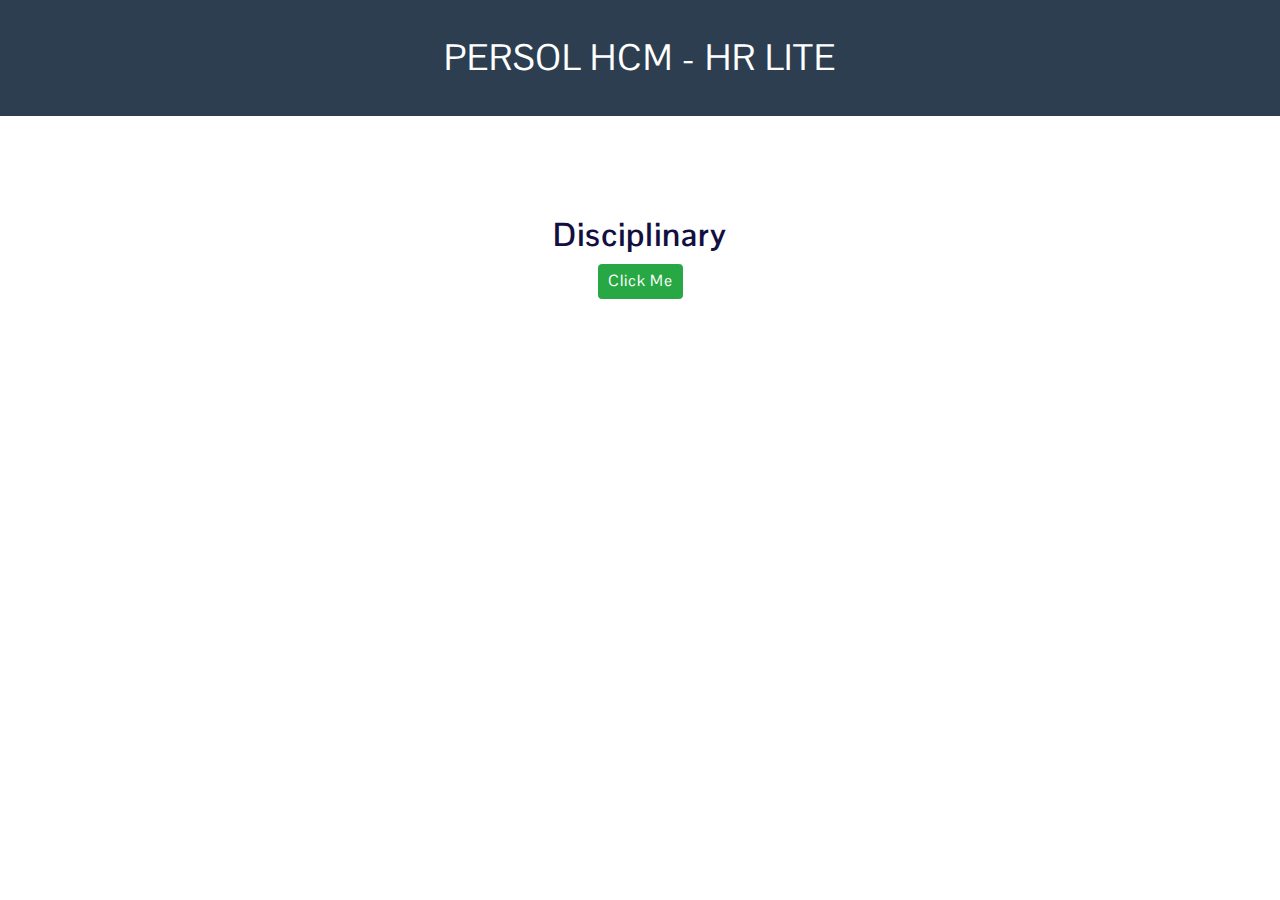
<file: disciplinary.html>
<!DOCTYPE html>
<html>
    <head>
        <meta charset="UTF-8">
        <meta name="viewport" content="width=device-width, initial-scale=1.0">
        <title>HR Lite Documentation</title>
        <link rel="stylesheet" href="https://cdnjs.cloudflare.com/ajax/libs/twitter-bootstrap/4.0.0/css/bootstrap.css">
        <link rel="stylesheet" href="https://maxcdn.bootstrapcdn.com/font-awesome/4.7.0/css/font-awesome.min.css">
    
        <link rel="stylesheet" href="styles/reset.css">
        <link rel="stylesheet" href="styles/style.css">
    </head>
<body>
    <div class="col-md-12 docs-content">
        <main id="main-doc">
            <div class="head-box">
                <h1>PERSOL HCM - HR LITE</h1>
            </div>

            <section class="main-section" id="Introduction">
                <header style="text-align: center; margin-top: 100px;">
                    <h2>Disciplinary</h2>
                    <a class="btn btn-success btn-sm" style="text-decoration: none; color: white;" href="index.html#disciplinary"  target="_blank">Click Me</a>
                </header>
            </section>
            </main>
    </div>

    <script src="https://code.jquery.com/jquery-3.5.1.min.js" integrity="sha256-9/aliU8dGd2tb6OSsuzixeV4y/faTqgFtohetphbbj0=" crossorigin="anonymous"></script>
    <script src="scripts/shortcut.js"></script>
    <script>
        shortcut.add("F1", function () {
            window.open("index.html#disciplinary"); 
            //window.location.href = "index.html#report";
        });
    </script>
</body>
</html>
</file>
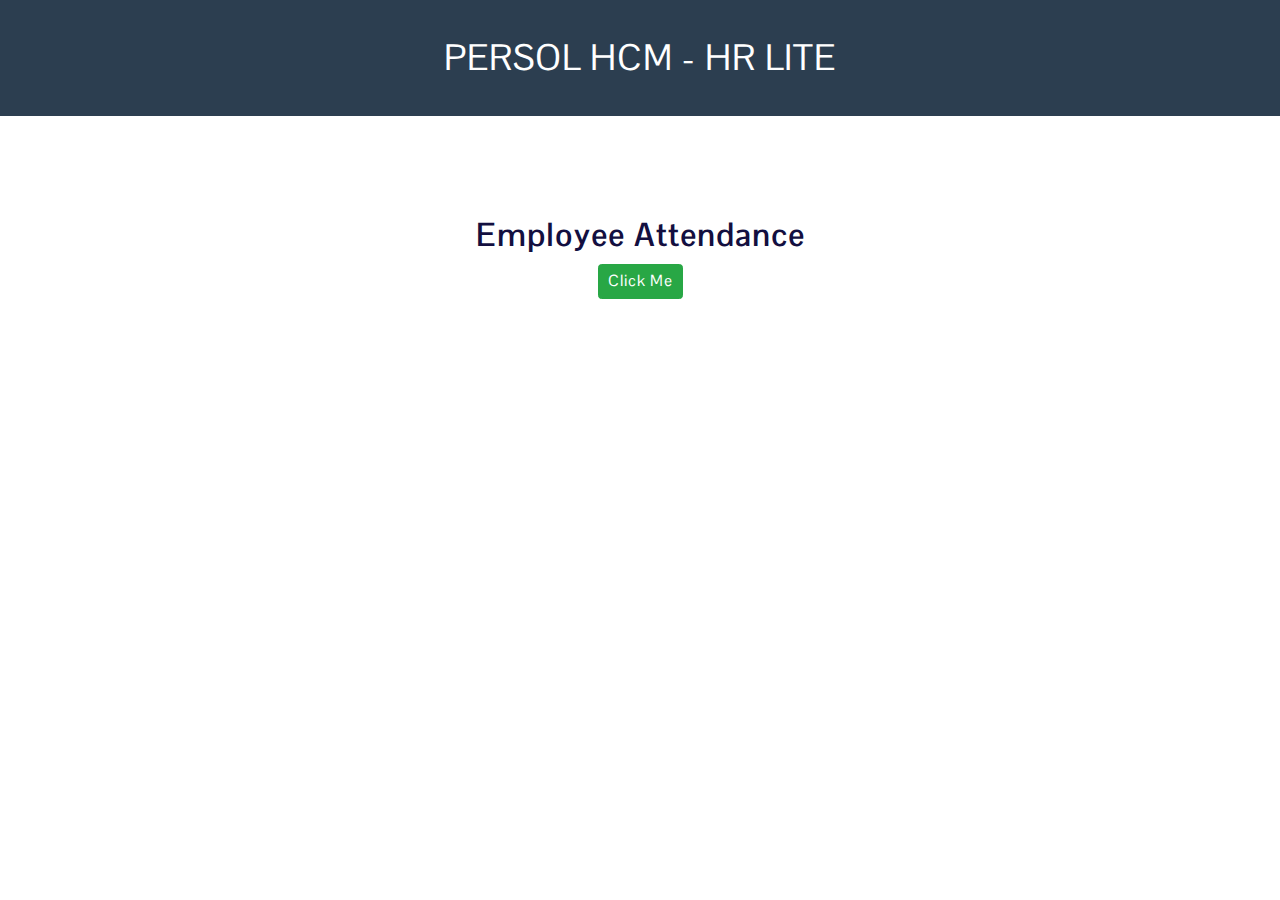
<file: employeeAttendance.html>
<!DOCTYPE html>
<html>
    <head>
        <meta charset="UTF-8">
        <meta name="viewport" content="width=device-width, initial-scale=1.0">
        <title>HR Lite Documentation</title>
        <link rel="stylesheet" href="https://cdnjs.cloudflare.com/ajax/libs/twitter-bootstrap/4.0.0/css/bootstrap.css">
        <link rel="stylesheet" href="https://maxcdn.bootstrapcdn.com/font-awesome/4.7.0/css/font-awesome.min.css">
    
        <link rel="stylesheet" href="styles/reset.css">
        <link rel="stylesheet" href="styles/style.css">
    </head>
<body>
    <div class="col-md-12 docs-content">
        <main id="main-doc">
            <div class="head-box">
                <h1>PERSOL HCM - HR LITE</h1>
            </div>

            <section class="main-section" id="Introduction">
                <header style="text-align: center; margin-top: 100px;">
                    <h2>Employee Attendance</h2>
                    <a class="btn btn-success btn-sm" style="text-decoration: none; color: white;" href="index.html#employeeAttendance"  target="_blank">Click Me</a>
                </header>
            </section>
            </main>
    </div>

    <script src="https://code.jquery.com/jquery-3.5.1.min.js" integrity="sha256-9/aliU8dGd2tb6OSsuzixeV4y/faTqgFtohetphbbj0=" crossorigin="anonymous"></script>
    <script src="scripts/shortcut.js"></script>
    <script>
        shortcut.add("F1", function () {
            window.open("index.html#employeeAttendance"); 
            //window.location.href = "index.html#report";
        });
    </script>
</body>
</html>
</file>
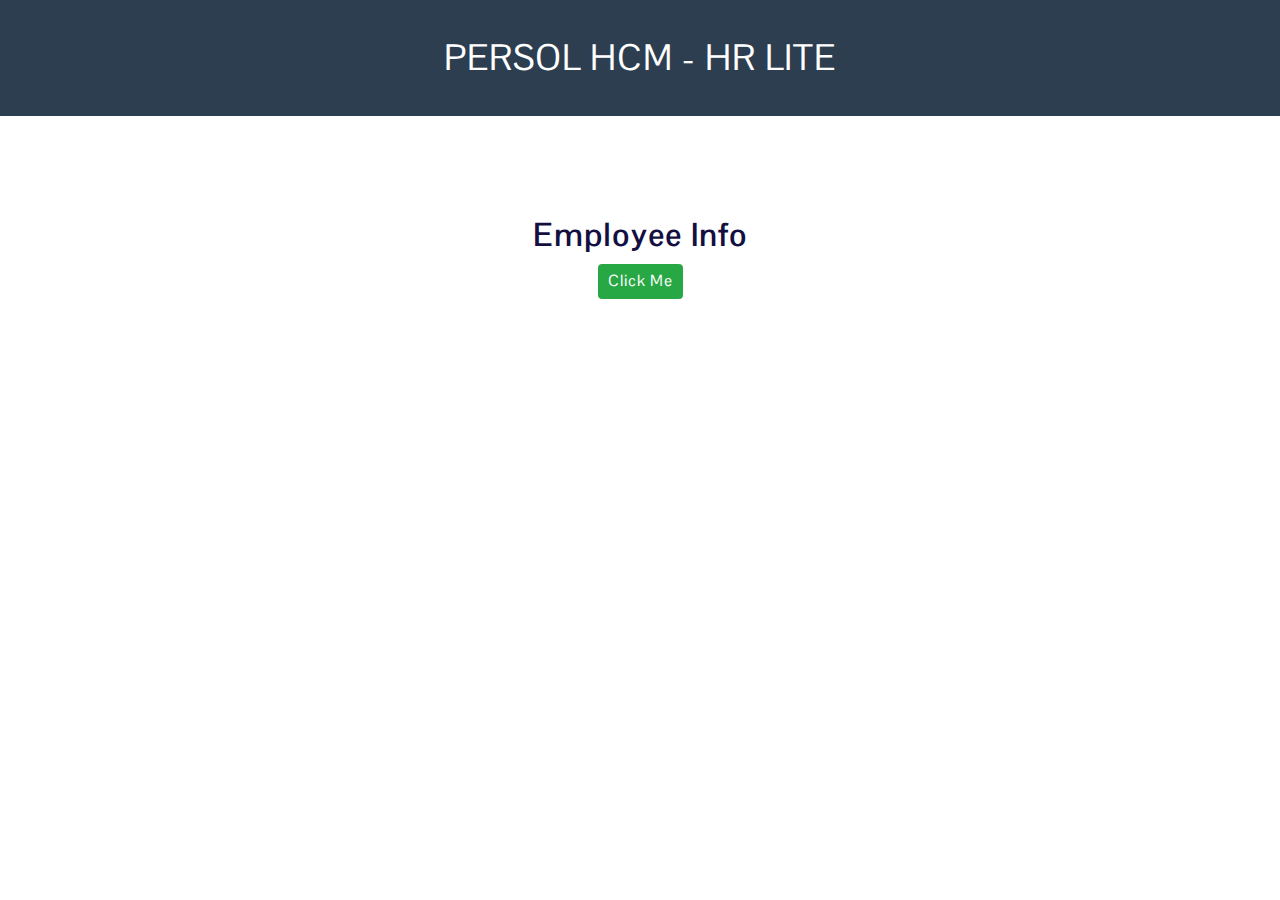
<file: employeeInfo.html>
<!DOCTYPE html>
<html>
    <head>
        <meta charset="UTF-8">
        <meta name="viewport" content="width=device-width, initial-scale=1.0">
        <title>HR Lite Documentation</title>
        <link rel="stylesheet" href="https://cdnjs.cloudflare.com/ajax/libs/twitter-bootstrap/4.0.0/css/bootstrap.css">
        <link rel="stylesheet" href="https://maxcdn.bootstrapcdn.com/font-awesome/4.7.0/css/font-awesome.min.css">
    
        <link rel="stylesheet" href="styles/reset.css">
        <link rel="stylesheet" href="styles/style.css">
    </head>
<body>
    <div class="col-md-12 docs-content">
        <main id="main-doc">
            <div class="head-box">
                <h1>PERSOL HCM - HR LITE</h1>
            </div>

            <section class="main-section" id="Introduction">
                <header style="text-align: center; margin-top: 100px;">
                    <h2>Employee Info</h2>
                    <a class="btn btn-success btn-sm" style="text-decoration: none; color: white;" href="index.html#employeeInfo"  target="_blank">Click Me</a>
                </header>
            </section>
            </main>
    </div>

    <script src="https://code.jquery.com/jquery-3.5.1.min.js" integrity="sha256-9/aliU8dGd2tb6OSsuzixeV4y/faTqgFtohetphbbj0=" crossorigin="anonymous"></script>
    <script src="scripts/shortcut.js"></script>
    <script>
        shortcut.add("F1", function () {
            window.open("index.html#employeeInfo"); 
            //window.location.href = "index.html#report";
        });
    </script>
</body>
</html>
</file>
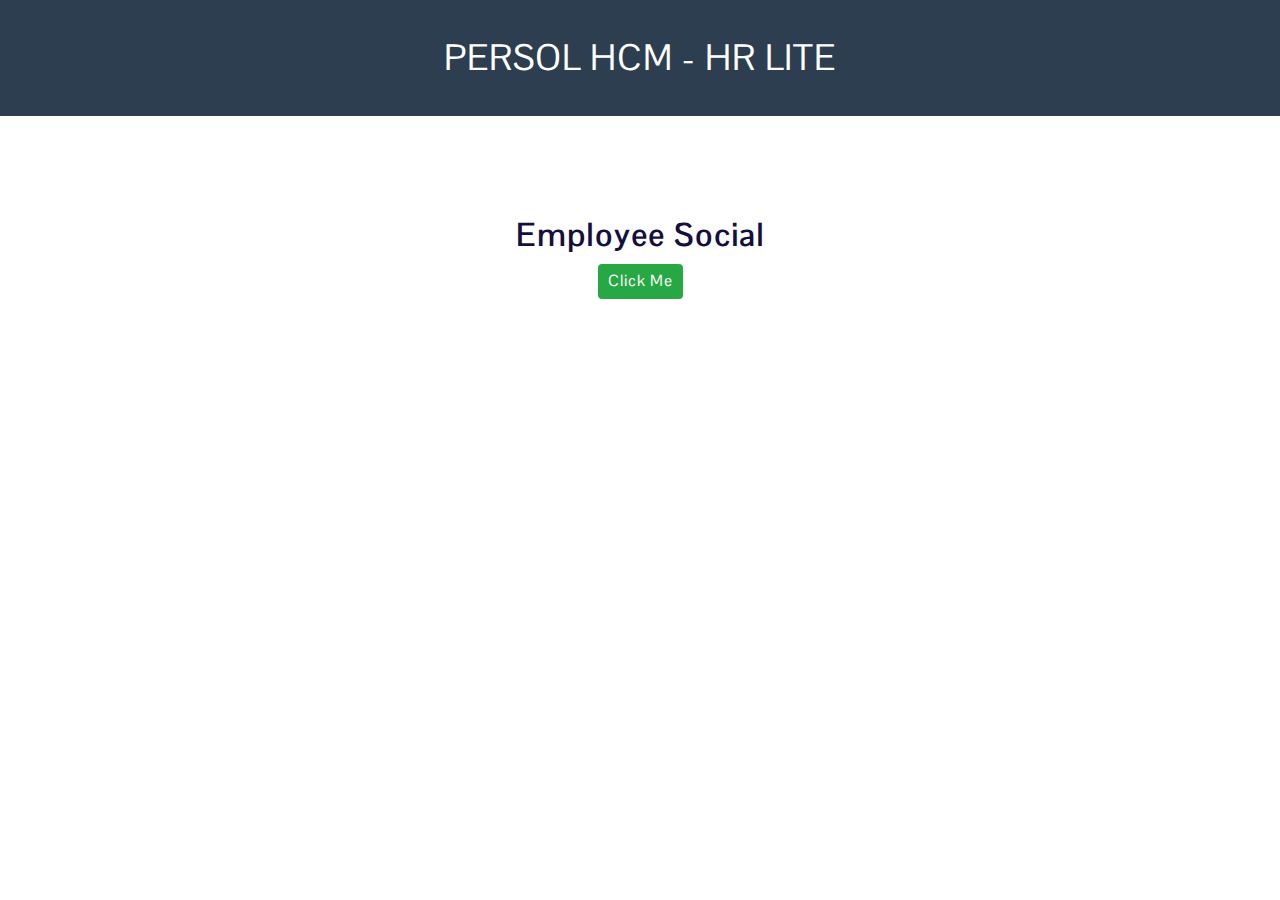
<file: employeeSocial.html>
<!DOCTYPE html>
<html>
    <head>
        <meta charset="UTF-8">
        <meta name="viewport" content="width=device-width, initial-scale=1.0">
        <title>HR Lite Documentation</title>
        <link rel="stylesheet" href="https://cdnjs.cloudflare.com/ajax/libs/twitter-bootstrap/4.0.0/css/bootstrap.css">
        <link rel="stylesheet" href="https://maxcdn.bootstrapcdn.com/font-awesome/4.7.0/css/font-awesome.min.css">
    
        <link rel="stylesheet" href="styles/reset.css">
        <link rel="stylesheet" href="styles/style.css">
    </head>
<body>
    <div class="col-md-12 docs-content">
        <main id="main-doc">
            <div class="head-box">
                <h1>PERSOL HCM - HR LITE</h1>
            </div>

            <section class="main-section" id="Introduction">
                <header style="text-align: center; margin-top: 100px;">
                    <h2>Employee Social</h2>
                    <a class="btn btn-success btn-sm" style="text-decoration: none; color: white;" href="index.html#employeeSocial"  target="_blank">Click Me</a>
                </header>
            </section>
            </main>
    </div>

    <script src="https://code.jquery.com/jquery-3.5.1.min.js" integrity="sha256-9/aliU8dGd2tb6OSsuzixeV4y/faTqgFtohetphbbj0=" crossorigin="anonymous"></script>
    <script src="scripts/shortcut.js"></script>
    <script>
        shortcut.add("F1", function () {
            window.open("index.html#employeeSocial"); 
            //window.location.href = "index.html#report";
        });
    </script>
</body>
</html>
</file>
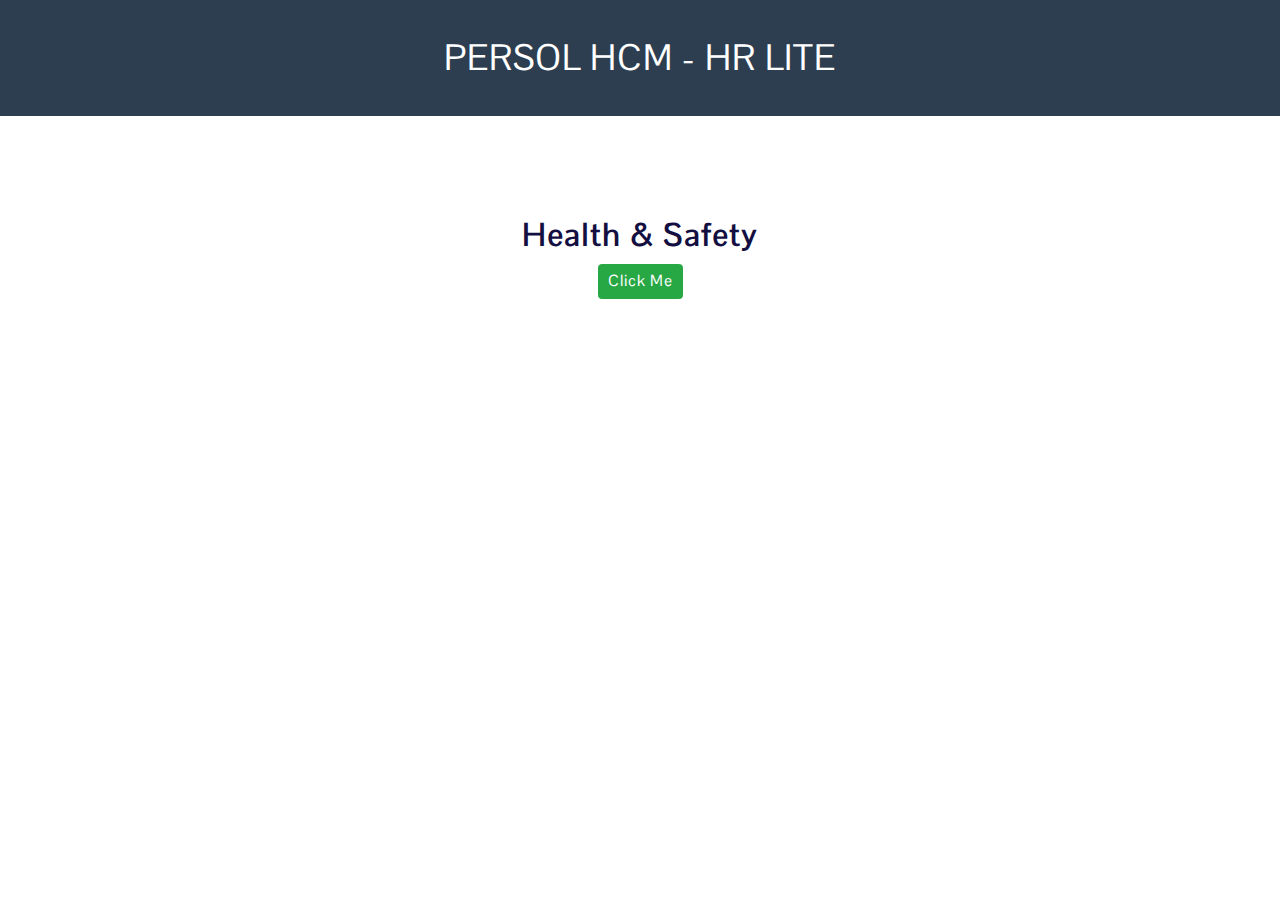
<file: health.html>
<!DOCTYPE html>
<html>
    <head>
        <meta charset="UTF-8">
        <meta name="viewport" content="width=device-width, initial-scale=1.0">
        <title>HR Lite Documentation</title>
        <link rel="stylesheet" href="https://cdnjs.cloudflare.com/ajax/libs/twitter-bootstrap/4.0.0/css/bootstrap.css">
        <link rel="stylesheet" href="https://maxcdn.bootstrapcdn.com/font-awesome/4.7.0/css/font-awesome.min.css">
    
        <link rel="stylesheet" href="styles/reset.css">
        <link rel="stylesheet" href="styles/style.css">
    </head>
<body>
    <div class="col-md-12 docs-content">
        <main id="main-doc">
            <div class="head-box">
                <h1>PERSOL HCM - HR LITE</h1>
            </div>

            <section class="main-section" id="Introduction">
                <header style="text-align: center; margin-top: 100px;">
                    <h2>Health & Safety</h2>
                    <a class="btn btn-success btn-sm" style="text-decoration: none; color: white;" href="index.html#health"  target="_blank">Click Me</a>
                </header>
            </section>
            </main>
    </div>

    <script src="https://code.jquery.com/jquery-3.5.1.min.js" integrity="sha256-9/aliU8dGd2tb6OSsuzixeV4y/faTqgFtohetphbbj0=" crossorigin="anonymous"></script>
    <script src="scripts/shortcut.js"></script>
    <script>
        shortcut.add("F1", function () {
            window.open("index.html#health"); 
            //window.location.href = "index.html#report";
        });
    </script>
</body>
</html>
</file>
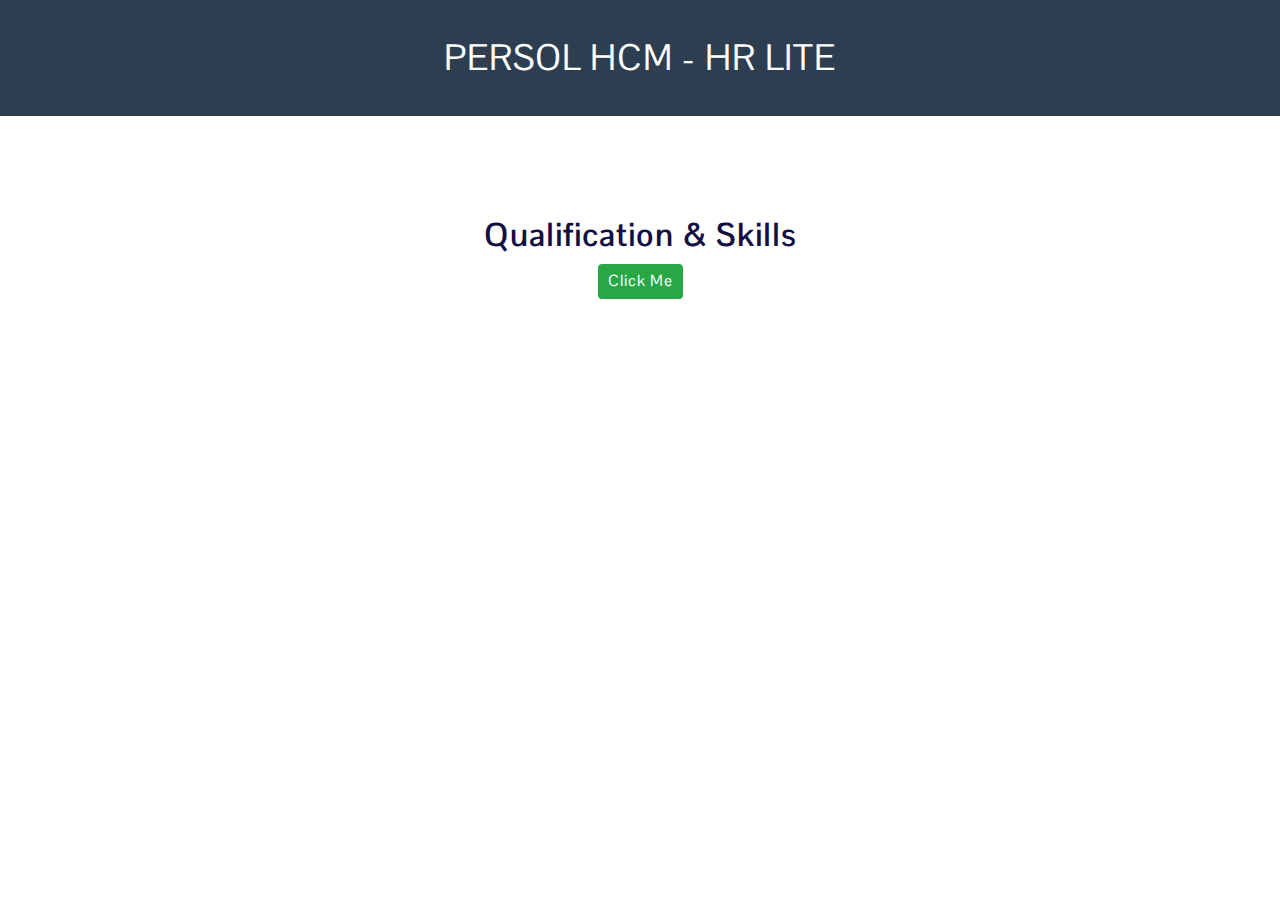
<file: qualification.html>
<!DOCTYPE html>
<html>
    <head>
        <meta charset="UTF-8">
        <meta name="viewport" content="width=device-width, initial-scale=1.0">
        <title>HR Lite Documentation</title>
        <link rel="stylesheet" href="https://cdnjs.cloudflare.com/ajax/libs/twitter-bootstrap/4.0.0/css/bootstrap.css">
        <link rel="stylesheet" href="https://maxcdn.bootstrapcdn.com/font-awesome/4.7.0/css/font-awesome.min.css">
    
        <link rel="stylesheet" href="styles/reset.css">
        <link rel="stylesheet" href="styles/style.css">
    </head>
<body>
    <div class="col-md-12 docs-content">
        <main id="main-doc">
            <div class="head-box">
                <h1>PERSOL HCM - HR LITE</h1>
            </div>

            <section class="main-section" id="Introduction">
                <header style="text-align: center; margin-top: 100px;">
                    <h2>Qualification & Skills</h2>
                    <a class="btn btn-success btn-sm" style="text-decoration: none; color: white;" href="index.html#qualification"  target="_blank">Click Me</a>
                </header>
            </section>
            </main>
    </div>

    <script src="https://code.jquery.com/jquery-3.5.1.min.js" integrity="sha256-9/aliU8dGd2tb6OSsuzixeV4y/faTqgFtohetphbbj0=" crossorigin="anonymous"></script>
    <script src="scripts/shortcut.js"></script>
    <script>
        shortcut.add("F1", function () {
            window.open("index.html#qualification"); 
            //window.location.href = "index.html#report";
        });
    </script>
</body>
</html>
</file>
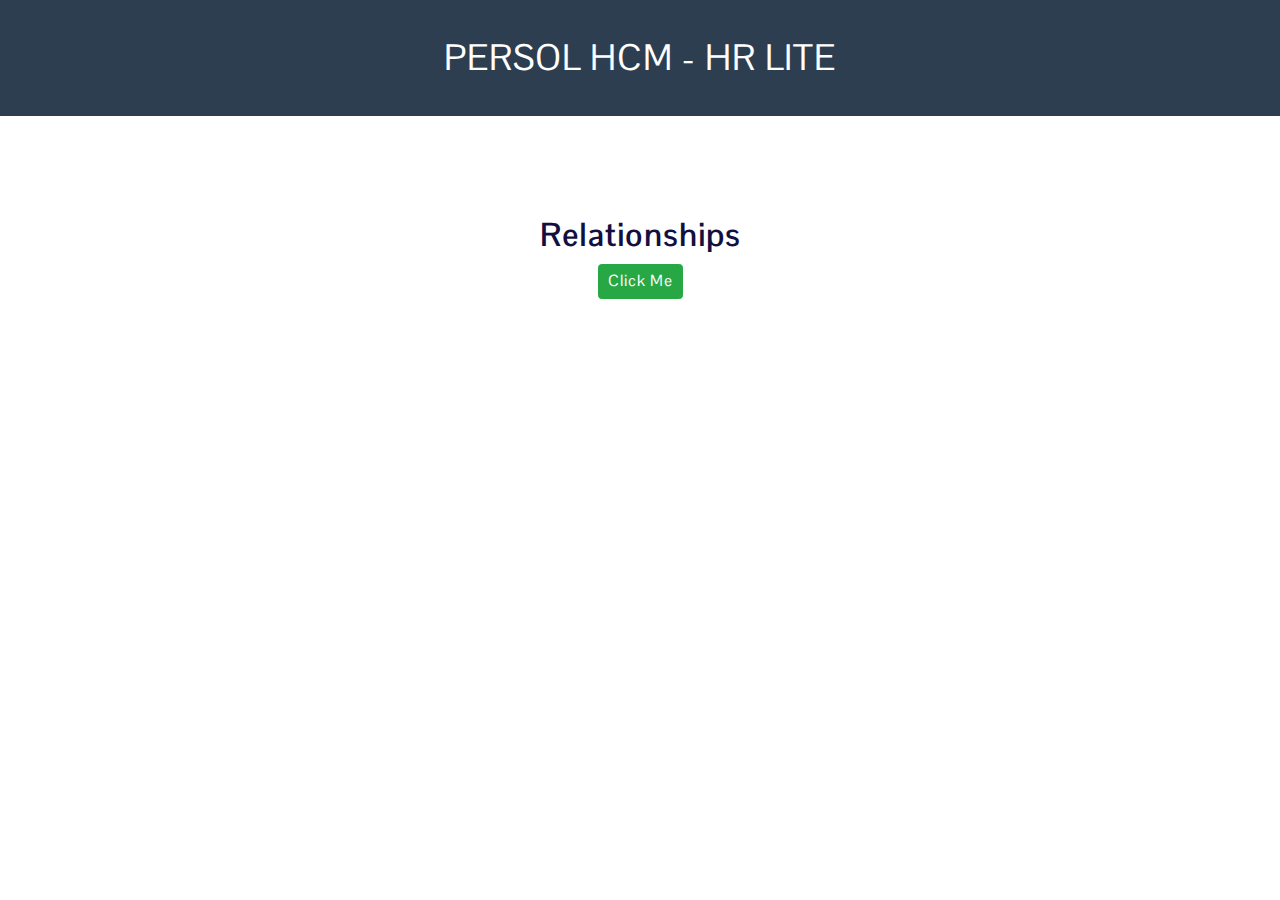
<file: relationships.html>
<!DOCTYPE html>
<html>
    <head>
        <meta charset="UTF-8">
        <meta name="viewport" content="width=device-width, initial-scale=1.0">
        <title>HR Lite Documentation</title>
        <link rel="stylesheet" href="https://cdnjs.cloudflare.com/ajax/libs/twitter-bootstrap/4.0.0/css/bootstrap.css">
        <link rel="stylesheet" href="https://maxcdn.bootstrapcdn.com/font-awesome/4.7.0/css/font-awesome.min.css">
    
        <link rel="stylesheet" href="styles/reset.css">
        <link rel="stylesheet" href="styles/style.css">
    </head>
<body>
    <div class="col-md-12 docs-content">
        <main id="main-doc">
            <div class="head-box">
                <h1>PERSOL HCM - HR LITE</h1>
            </div>

            <section class="main-section" id="Introduction">
                <header style="text-align: center; margin-top: 100px;">
                    <h2>Relationships</h2>
                    <a class="btn btn-success btn-sm" style="text-decoration: none; color: white;" href="index.html#relationships"  target="_blank">Click Me</a>
            </section>
            </main>
    </div>

    <script src="https://code.jquery.com/jquery-3.5.1.min.js" integrity="sha256-9/aliU8dGd2tb6OSsuzixeV4y/faTqgFtohetphbbj0=" crossorigin="anonymous"></script>
    <script src="scripts/shortcut.js"></script>
    <script>
        shortcut.add("F1", function () {
            window.open("index.html#relationships"); 
            //window.location.href = "index.html#report";
        });
    </script>
</body>
</html>
</file>
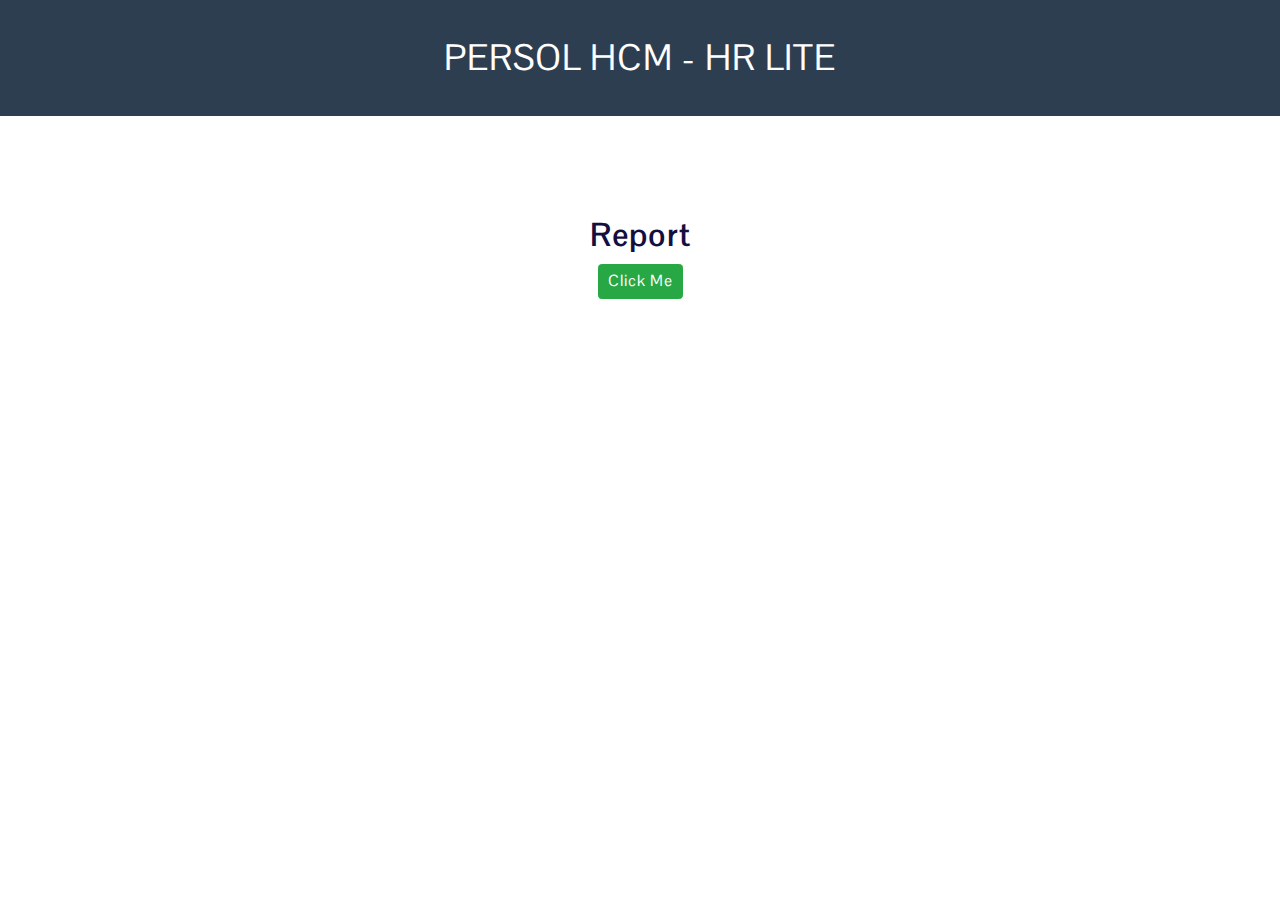
<file: report.html>
<!DOCTYPE html>
<html>
    <head>
        <meta charset="UTF-8">
        <meta name="viewport" content="width=device-width, initial-scale=1.0">
        <title>HR Lite Documentation</title>
        <link rel="stylesheet" href="https://cdnjs.cloudflare.com/ajax/libs/twitter-bootstrap/4.0.0/css/bootstrap.css">
        <link rel="stylesheet" href="https://maxcdn.bootstrapcdn.com/font-awesome/4.7.0/css/font-awesome.min.css">
    
        <link rel="stylesheet" href="styles/reset.css">
        <link rel="stylesheet" href="styles/style.css">
    </head>
<body>
    <div class="col-md-12 docs-content">
        <main id="main-doc">
            <div class="head-box">
                <h1>PERSOL HCM - HR LITE</h1>
            </div>

            <section class="main-section" id="Introduction">
                <header style="text-align: center; margin-top: 100px;">
                    <h2>Report</h2>
                    <a class="btn btn-success btn-sm" style="text-decoration: none; color: white;" href="index.html#report"  target="_blank">Click Me</a>
                </header>
            </section>
            </main>
    </div>

    <script src="https://code.jquery.com/jquery-3.5.1.min.js" integrity="sha256-9/aliU8dGd2tb6OSsuzixeV4y/faTqgFtohetphbbj0=" crossorigin="anonymous"></script>
    <script src="scripts/shortcut.js"></script>
    <script>
        shortcut.add("F1", function () {
            window.open("index.html#report"); 
            //window.location.href = "index.html#report";
        });
    </script>
</body>
</html>
</file>
<file: styles/style.css>
@import url('https://fonts.googleapis.com/css?family=Pontano+Sans');

html, body {
  font-family: 'Pontano Sans', sans-serif;
  font-size: 18px;
  background-color: #fff;
  color: #000;
  letter-spacing: 1px;
}

/*------------NAV BAR----------------*/

#navbar {
  background-color: #f4f4f4;
  height: 100%;
  /* top: 10px; */
  position: fixed;
  width: 22%;
}

#navbar ul {
    margin-top: 15px;
}

.nav header {
  display: block;
  text-align:center;
  margin: 0 10px;
  padding: 5px;
  /* border-bottom: 1px solid #30336b; */
  font-size: 120%;
  font-weight: thin;
  color: #95a5a6
}

.nav-link:link {
  color: #30336b;
  /* color: black; */
  margin-top: 10px;
  padding-left: 30px;
}
.nav-link:hover,
.nav-link:active {
  color: #fff;
  background-color: #2c3e50;
  transition: 0.3s;
}

.nav-link:visited {
  color: #95a5a6
}

.head-box {
  background-color: #2c3e50;
  color: #fff;
  padding: 40px;
  text-align: center;
  /* margin-top: 10px; */
}

.head-box h1 {
    font-size: 2.0rem;
}

/*-------------BODY-----------*/

header {
  margin-top: 20px;
}

h2 {
  font-weight: bold;
  color: #130f40;
}

h3 {
  margin-top: 20px;
  padding-left: 15px;
  color: #30336b;
}

p {
  font-size: 90%;
  line-height: 1.5;
  padding-left: 30px;
  padding-right: 20px;
  text-align: justify;
}

section article {
  padding-right: 20px;
}

article li {
  font-size: 80%;
  margin-left: 20px;
}

.docs-content {
    padding-right: 0px;
    padding-left: 0px;
}

.main-section h2 {
    font-size: 1.8rem;
    line-height: 1.2;
    margin-bottom: 0.5rem;
}

.main-section h3 {
    font-size: 1.1rem;
    line-height: 1.3;
    margin-bottom: 0.5rem;
    font-weight: bold;
}

.main-section p {
    margin-top: 0;
    margin-bottom: 1rem;
}

.anchor-links {
    color: blue !important;
}

.main-section-image {
    margin: 10px 20px 10px 30px;
    text-align: justify;
    width: 70%;
}

.ordered-list {
    list-style: disc;
    margin-left: 40px;
    overflow: auto;
    font-family: "Pontano Sans", sans-serif;
    font-size: 20px;
    font-weight: 400;
    letter-spacing: 1px;
    line-height: 27px;
    text-align: left;
    line-height: 2.1;
    margin-top: 0;
    margin-bottom: 1rem;
}

/*---CODE SECTION---*/

pre {
  display: inline-block;
  background-color: #34495e;
  color: #fff;
  margin-left: 40px;
  padding: 10px 30px 20px 30px;
  font-size: 80%;
  width: 90%;
  white-space: pre-line;
  font-family: SFMono-Regular, Menlo, Monaco, Consolas, "Liberation Mono", "Courier New", monospace;
}

/*-------FOOTER------*/

hr {
  border: 0.5px solid;
  color: #34495e;
}

a {
  color: black;
  font-weight: bold;
}

a:hover {
  text-decoration: none;
  color: black;
}

.fa {
  font-size: 22x;
}

footer {
  text-align: center;
}

footer p {
  text-align: center;
  margin-bottom: 10px;
  font-size: 80%;
}

/*---------RESPONSIVE--------*/

@media only screen and (max-width: 768px) {
  #navbar {
    position: relative;
    width: 100%;
    margin-bottom: 20px;
    padding-bottom: 10px;
    text-align: center;
  }
}

@media only screen and (max-width: 480px) {
  pre {
    font-size: 60%;
    max-width: 80%;
    margin-left: 30px;
    padding: 0 10px 10px 20px;
  }
}
</file>
